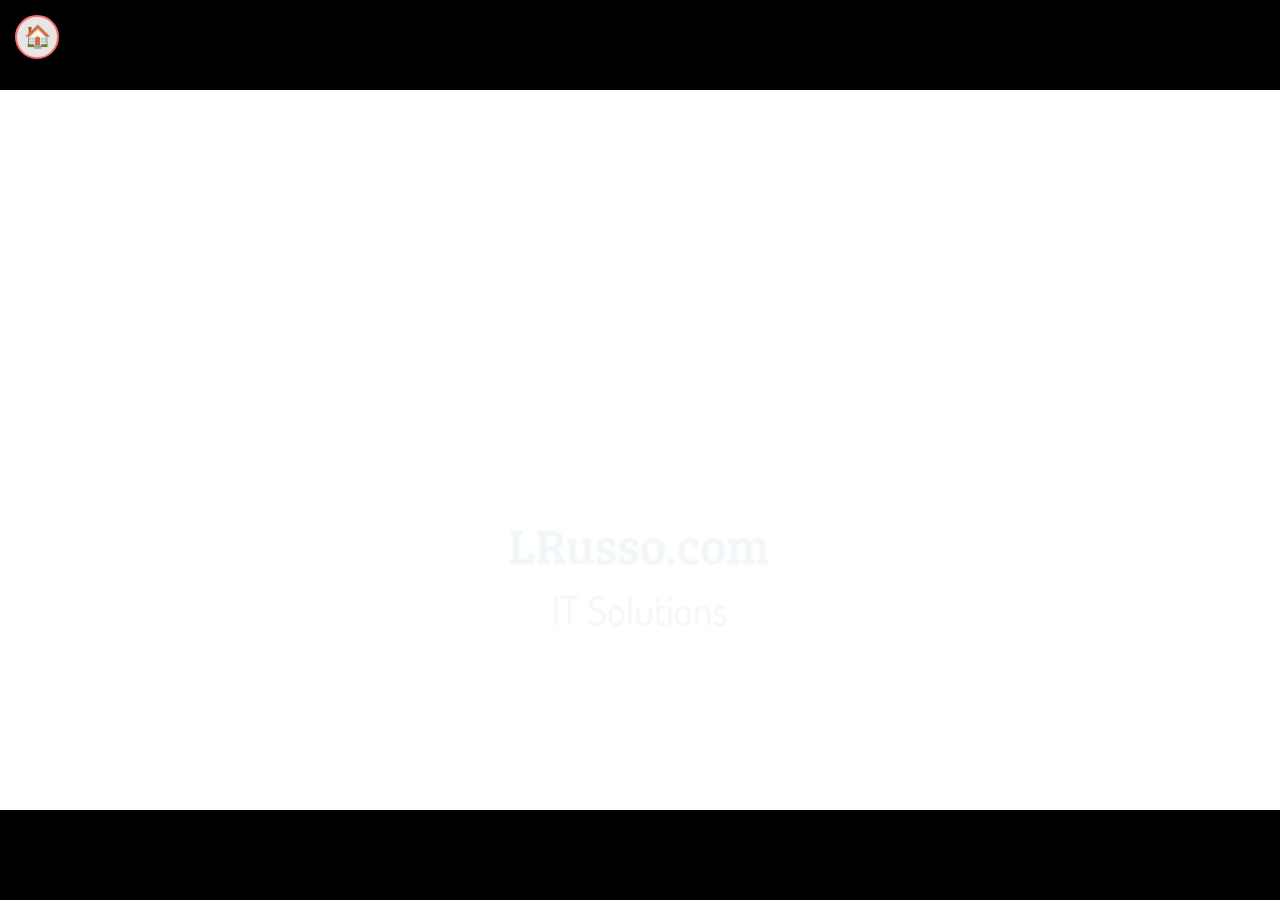
<file: games/angry-birds/index.html>
<!DOCTYPE html>
<html lang="en">
	<head>
		<meta charset="UTF-8">
		<title>Angry Birds</title>
		<style>
			html,body{background-color:black;height:100%;padding:0;margin:0;overflow:hidden;touch-action:none;-webkit-user-select:none;-moz-user-select:none;user-select:none;-webkit-tap-highlight-color:transparent}
			.home-btn{position:fixed;top:15px;left:15px;width:44px;height:44px;background:rgba(255,255,255,0.9);border:2px solid #ff6b6b;border-radius:50%;cursor:pointer;font-size:22px;z-index:1000;display:flex;align-items:center;justify-content:center;transition:all 0.3s}
			.home-btn:hover{background:#ff6b6b;color:white;transform:scale(1.1)}
			#content{position:fixed;height:100%;width:100%;margin:0;padding:0;z-index:99}
			.pleasewait{position:fixed;width:64px;height:64px;left:0;right:0;top:0;bottom:0;margin:auto auto;border:0;z-index:9}
			.lds-spinner{color:white;display:inline-block;position:relative;width:64px;height:64px}
			.lds-spinner div{transform-origin:32px 32px;animation:lds-spinner 1.2s linear infinite}
			.lds-spinner div:after{content:" ";display:block;position:absolute;top:3px;left:29px;width:5px;height:14px;border-radius:20%;background:white}
			.lds-spinner div:nth-child(1){transform:rotate(0deg);animation-delay:-1.1s}
			.lds-spinner div:nth-child(2){transform:rotate(30deg);animation-delay:-1s}
			.lds-spinner div:nth-child(3){transform:rotate(60deg);animation-delay:-0.9s}
			.lds-spinner div:nth-child(4){transform:rotate(90deg);animation-delay:-0.8s}
			.lds-spinner div:nth-child(5){transform:rotate(120deg);animation-delay:-0.7s}
			.lds-spinner div:nth-child(6){transform:rotate(150deg);animation-delay:-0.6s}
			.lds-spinner div:nth-child(7){transform:rotate(180deg);animation-delay:-0.5s}
			.lds-spinner div:nth-child(8){transform:rotate(210deg);animation-delay:-0.4s}
			.lds-spinner div:nth-child(9){transform:rotate(240deg);animation-delay:-0.3s}
			.lds-spinner div:nth-child(10){transform:rotate(270deg);animation-delay:-0.2s}
			.lds-spinner div:nth-child(11){transform:rotate(300deg);animation-delay:-0.1s}
			.lds-spinner div:nth-child(12){transform:rotate(330deg);animation-delay:0s}
			@keyframes lds-spinner{0%{opacity:1}100%{opacity:0}}
		</style>
	</head>
	<body>
		<div class="pleasewait" id="loading"><div class="lds-spinner"><div></div><div></div><div></div><div></div><div></div><div></div><div></div><div></div><div></div><div></div><div></div><div></div></div></div>
		<div id="content" oncontextmenu="return false;"></div>
		<button class="home-btn" onclick="location.href='../../index.html'" title="返回主页">🏠</button>
		<script src="AngryBirdsGame.js"></script>
	</body>
</html>
</file>
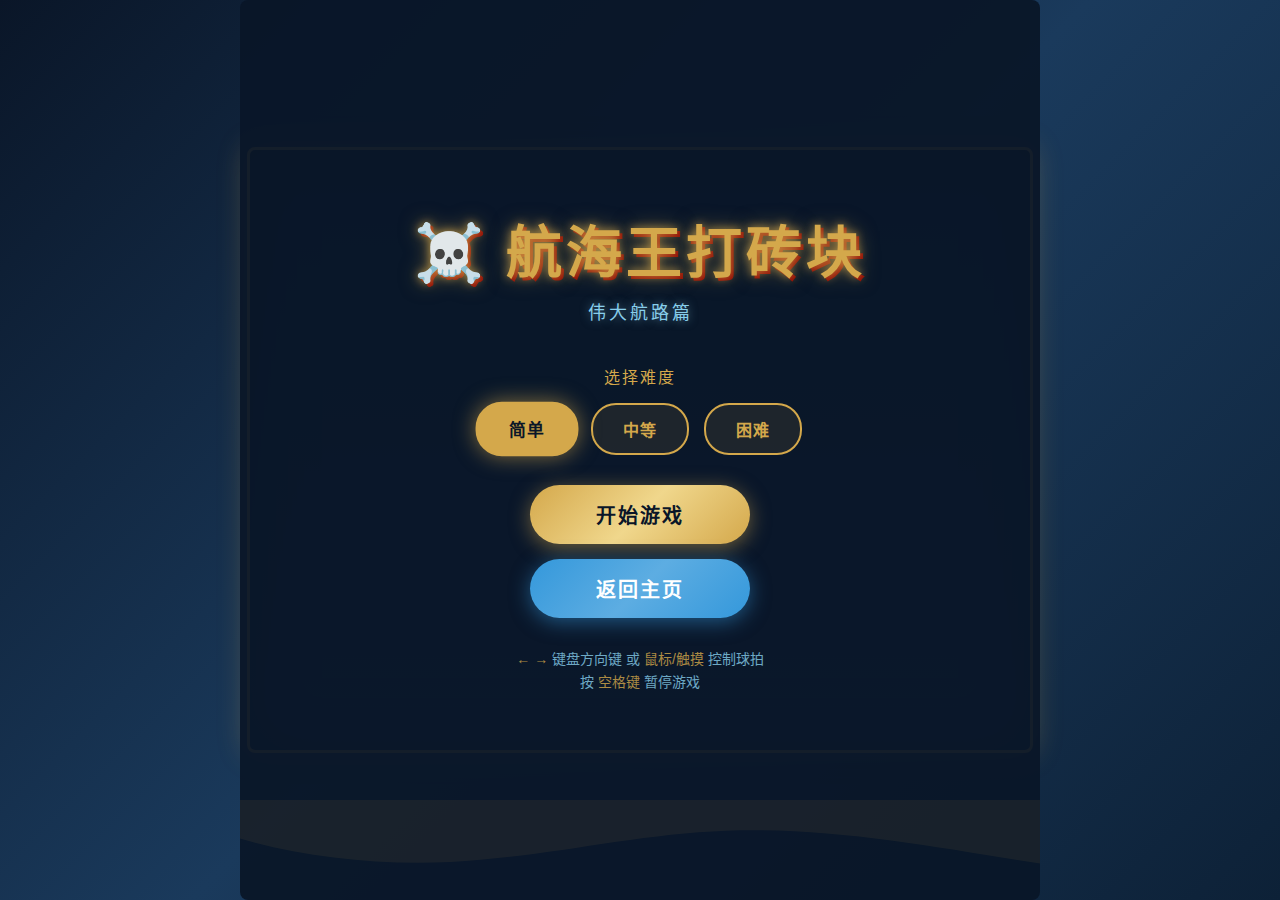
<file: games/breakout/breakout.html>
<!DOCTYPE html>
<html lang="zh-CN">
<head>
    <meta charset="UTF-8">
    <meta name="viewport" content="width=device-width, initial-scale=1.0, maximum-scale=1.0, user-scalable=no">
    <title>航海王打砖块</title>
    <style>
        @import url('https://fonts.googleapis.com/css2?family=Cinzel:wght@700&display=swap');
        
        * {
            margin: 0;
            padding: 0;
            box-sizing: border-box;
            touch-action: none;
        }
        
        body {
            font-family: 'Segoe UI', Tahoma, Geneva, Verdana, sans-serif;
            background: linear-gradient(135deg, #0a1628 0%, #1a3a5c 50%, #0d2137 100%);
            min-height: 100vh;
            display: flex;
            flex-direction: column;
            align-items: center;
            overflow: hidden;
            color: #fff;
        }
        
        #gameContainer {
            position: relative;
            width: 100%;
            max-width: 800px;
            height: 100vh;
            display: flex;
            flex-direction: column;
            align-items: center;
            justify-content: center;
            padding: 10px;
        }
        
        #gameCanvas {
            background: linear-gradient(180deg, #0d2137 0%, #1a3a5c 100%);
            border: 3px solid #d4a84b;
            border-radius: 8px;
            box-shadow: 0 0 30px rgba(212, 168, 75, 0.3), inset 0 0 60px rgba(0,0,0,0.5);
        }
        
        .ui-header {
            position: absolute;
            top: 20px;
            left: 50%;
            transform: translateX(-50%);
            display: flex;
            gap: 30px;
            z-index: 10;
            background: rgba(10, 22, 40, 0.9);
            padding: 10px 30px;
            border-radius: 25px;
            border: 2px solid #d4a84b;
            box-shadow: 0 4px 15px rgba(0,0,0,0.5);
        }
        
        .stat-box {
            display: flex;
            align-items: center;
            gap: 8px;
            font-size: 18px;
            font-weight: bold;
        }
        
        .stat-label {
            color: #d4a84b;
            text-transform: uppercase;
            letter-spacing: 1px;
            font-size: 12px;
        }
        
        .stat-value {
            color: #fff;
            text-shadow: 0 0 10px rgba(255,255,255,0.5);
        }
        
        .hearts {
            display: flex;
            gap: 5px;
        }
        
        .heart {
            color: #e74c3c;
            font-size: 20px;
            text-shadow: 0 0 10px rgba(231, 76, 60, 0.8);
        }
        
        .heart.lost {
            color: #444;
            text-shadow: none;
        }
        
        /* Menu Styles */
        .menu-overlay {
            position: absolute;
            top: 0;
            left: 0;
            width: 100%;
            height: 100%;
            background: rgba(10, 22, 40, 0.95);
            display: flex;
            flex-direction: column;
            align-items: center;
            justify-content: center;
            z-index: 100;
            border-radius: 8px;
        }
        
        .menu-overlay.hidden {
            display: none;
        }
        
        .game-title {
            font-family: 'Cinzel', serif;
            font-size: clamp(36px, 8vw, 56px);
            color: #d4a84b;
            text-shadow: 
                0 0 10px rgba(212, 168, 75, 0.8),
                0 0 20px rgba(212, 168, 75, 0.5),
                3px 3px 0px #8b0000;
            margin-bottom: 10px;
            letter-spacing: 4px;
            text-align: center;
        }
        
        .game-subtitle {
            color: #87ceeb;
            font-size: 18px;
            margin-bottom: 40px;
            text-transform: uppercase;
            letter-spacing: 3px;
            text-shadow: 0 0 10px rgba(135, 206, 235, 0.5);
        }
        
        .difficulty-section {
            margin-bottom: 30px;
            text-align: center;
        }
        
        .difficulty-label {
            color: #d4a84b;
            font-size: 16px;
            margin-bottom: 15px;
            text-transform: uppercase;
            letter-spacing: 2px;
        }
        
        .difficulty-buttons {
            display: flex;
            gap: 15px;
            flex-wrap: wrap;
            justify-content: center;
        }
        
        .diff-btn {
            padding: 12px 30px;
            font-size: 16px;
            font-weight: bold;
            border: 2px solid #d4a84b;
            background: rgba(212, 168, 75, 0.1);
            color: #d4a84b;
            cursor: pointer;
            border-radius: 25px;
            transition: all 0.3s ease;
            text-transform: uppercase;
            letter-spacing: 1px;
        }
        
        .diff-btn:hover, .diff-btn.active {
            background: #d4a84b;
            color: #0a1628;
            box-shadow: 0 0 20px rgba(212, 168, 75, 0.6);
            transform: scale(1.05);
        }
        
        .menu-buttons {
            display: flex;
            flex-direction: column;
            gap: 15px;
            align-items: center;
        }
        
        .menu-btn {
            padding: 15px 50px;
            font-size: 20px;
            font-weight: bold;
            border: none;
            cursor: pointer;
            border-radius: 30px;
            transition: all 0.3s ease;
            text-transform: uppercase;
            letter-spacing: 2px;
            min-width: 220px;
        }
        
        .start-btn {
            background: linear-gradient(135deg, #d4a84b 0%, #f0d78c 50%, #d4a84b 100%);
            color: #0a1628;
            box-shadow: 0 4px 20px rgba(212, 168, 75, 0.5);
        }
        
        .start-btn:hover {
            transform: translateY(-3px);
            box-shadow: 0 8px 30px rgba(212, 168, 75, 0.7);
        }
        
        .home-btn {
            background: linear-gradient(135deg, #3498db 0%, #5dade2 50%, #3498db 100%);
            color: #fff;
            box-shadow: 0 4px 20px rgba(52, 152, 219, 0.5);
        }
        
        .home-btn:hover {
            transform: translateY(-3px);
            box-shadow: 0 8px 30px rgba(52, 152, 219, 0.7);
        }
        
        .game-over-title {
            font-family: 'Cinzel', serif;
            font-size: clamp(32px, 6vw, 48px);
            color: #e74c3c;
            text-shadow: 0 0 20px rgba(231, 76, 60, 0.8);
            margin-bottom: 20px;
        }
        
        .victory-title {
            color: #2ecc71;
            text-shadow: 0 0 20px rgba(46, 204, 113, 0.8);
        }
        
        .final-score {
            font-size: 24px;
            color: #d4a84b;
            margin-bottom: 30px;
        }
        
        .pause-indicator {
            position: absolute;
            top: 50%;
            left: 50%;
            transform: translate(-50%, -50%);
            font-size: 48px;
            color: #d4a84b;
            text-shadow: 0 0 20px rgba(212, 168, 75, 0.8);
            display: none;
            z-index: 50;
            font-family: 'Cinzel', serif;
            letter-spacing: 4px;
        }
        
        .controls-hint {
            margin-top: 30px;
            color: #87ceeb;
            font-size: 14px;
            text-align: center;
            line-height: 1.6;
            opacity: 0.8;
        }
        
        .controls-hint span {
            color: #d4a84b;
        }
        
        /* Wave Animation */
        .wave-decoration {
            position: absolute;
            bottom: 0;
            left: 0;
            width: 100%;
            height: 100px;
            overflow: hidden;
            pointer-events: none;
            opacity: 0.3;
        }

        .wave {
            position: absolute;
            bottom: 0;
            left: 0;
            width: 200%;
            height: 100px;
            background: url("data:image/svg+xml,%3Csvg xmlns='http://www.w3.org/2000/svg' viewBox='0 0 1200 120' preserveAspectRatio='none'%3E%3Cpath d='M0,0V46.29c47.79,22.2,103.59,32.17,158,28,70.36-5.37,136.33-33.31,206.8-37.5C438.64,32.43,512.34,53.67,583,72.05c69.27,18,138.3,24.88,209.4,13.08,36.15-6,69.85-17.84,104.45-29.34C989.49,25,1113-14.29,1200,52.47V0Z' fill='%23d4a84b' opacity='.25'/%3E%3C/svg%3E") repeat-x;
            animation: wave 10s linear infinite;
        }

        @keyframes wave {
            0% { transform: translateX(0); }
            100% { transform: translateX(-50%); }
        }

        .pause-menu-overlay {
            position: absolute;
            top: 0;
            left: 0;
            width: 100%;
            height: 100%;
            background: rgba(10, 22, 40, 0.95);
            display: none;
            flex-direction: column;
            align-items: center;
            justify-content: center;
            z-index: 200;
            border-radius: 8px;
        }

        .pause-menu-overlay.show {
            display: flex;
        }

        .pause-menu-title {
            font-family: 'Cinzel', serif;
            font-size: clamp(32px, 6vw, 48px);
            color: #d4a84b;
            text-shadow: 0 0 20px rgba(212, 168, 75, 0.8);
            margin-bottom: 40px;
        }

        .pause-menu-buttons {
            display: flex;
            flex-direction: column;
            gap: 15px;
            align-items: center;
        }

        .pause-menu-btn {
            padding: 15px 50px;
            font-size: 18px;
            font-weight: bold;
            border: none;
            cursor: pointer;
            border-radius: 30px;
            transition: all 0.3s ease;
            text-transform: uppercase;
            letter-spacing: 2px;
            min-width: 220px;
        }

        .resume-btn {
            background: linear-gradient(135deg, #2ecc71 0%, #27ae60 50%, #2ecc71 100%);
            color: #fff;
            box-shadow: 0 4px 20px rgba(46, 204, 113, 0.5);
        }

        .resume-btn:hover {
            transform: translateY(-3px);
            box-shadow: 0 8px 30px rgba(46, 204, 113, 0.7);
        }

        .restart-btn {
            background: linear-gradient(135deg, #f39c12 0%, #f1c40f 50%, #f39c12 100%);
            color: #fff;
            box-shadow: 0 4px 20px rgba(243, 156, 18, 0.5);
        }

        .restart-btn:hover {
            transform: translateY(-3px);
            box-shadow: 0 8px 30px rgba(243, 156, 18, 0.7);
        }

        .back-menu-btn {
            background: linear-gradient(135deg, #3498db 0%, #5dade2 50%, #3498db 100%);
            color: #fff;
            box-shadow: 0 4px 20px rgba(52, 152, 219, 0.5);
        }

        .back-menu-btn:hover {
            transform: translateY(-3px);
            box-shadow: 0 8px 30px rgba(52, 152, 219, 0.7);
        }

        /* 游戏内暂停按钮 */
        .game-pause-btn {
            position: absolute;
            top: 15px;
            right: 15px;
            width: 50px;
            height: 50px;
            background: rgba(212, 168, 75, 0.9);
            border: 2px solid #d4a84b;
            border-radius: 50%;
            cursor: pointer;
            font-size: 24px;
            font-weight: bold;
            color: #0a1628;
            display: flex;
            align-items: center;
            justify-content: center;
            z-index: 60;
            transition: all 0.3s;
            pointer-events: auto;
        }

        .game-pause-btn:hover {
            background: #d4a84b;
            transform: scale(1.1);
        }

        .back-home-btn {
            position: absolute;
            top: 15px;
            right: 75px;
            width: 40px;
            height: 40px;
            background: rgba(231, 76, 60, 0.9);
            border: 2px solid #e74c3c;
            border-radius: 50%;
            cursor: pointer;
            font-size: 24px;
            font-weight: bold;
            color: #fff;
            display: flex;
            align-items: center;
            justify-content: center;
            z-index: 60;
            transition: all 0.3s;
            pointer-events: auto;
        }

        .back-home-btn:hover {
            background: #c0392b;
            transform: scale(1.1);
        }

        #gameControls {
            position: absolute;
            top: 0;
            left: 0;
            width: 100%;
            height: 100%;
            pointer-events: none;
            z-index: 55;
        }

        .controls-hidden {
            display: none !important;
        }

        .controls-visible {
            display: block !important;
        }

        #gameControls > * {
            pointer-events: auto;
        }
        
        /* Responsive */
        @media (max-width: 600px) {
            .ui-header {
                gap: 15px;
                padding: 8px 15px;
                font-size: 14px;
            }

            .stat-box {
                font-size: 14px;
            }

            .diff-btn {
                padding: 10px 20px;
                font-size: 14px;
            }

            .menu-btn {
                padding: 12px 35px;
                font-size: 18px;
                min-width: 180px;
            }

            .game-pause-btn,
            .back-home-btn {
                width: 40px;
                height: 40px;
                font-size: 18px;
            }

            .back-home-btn {
                right: 60px;
            }
        }
    </style>
</head>
<body>
    <div id="gameContainer">
        <canvas id="gameCanvas"></canvas>
        
        <div class="ui-header" id="gameUI" style="display: none;">
            <div class="stat-box">
                <span class="stat-label">分数</span>
                <span class="stat-value" id="scoreDisplay">0</span>
            </div>
            <div class="stat-box">
                <span class="stat-label">生命</span>
                <div class="hearts" id="livesDisplay">
                    <span class="heart">❤</span>
                    <span class="heart">❤</span>
                    <span class="heart">❤</span>
                </div>
            </div>
        </div>
        
        <div class="pause-indicator" id="pauseIndicator">暂停</div>

        <div id="gameControls" class="controls-hidden">
            <button class="back-home-btn" id="backHomeBtn" title="返回主页">×</button>
            <button class="game-pause-btn" id="gamePauseBtn" title="暂停游戏">⏸</button>
        </div>

        <div class="pause-menu-overlay" id="pauseMenu">
            <h2 class="pause-menu-title">游戏暂停</h2>
            <div class="pause-menu-buttons">
                <button class="pause-menu-btn resume-btn" id="resumeBtn">继续游戏</button>
                <button class="pause-menu-btn restart-btn" id="pauseRestartBtn">重新开始</button>
                <button class="pause-menu-btn back-menu-btn" id="pauseBackMenuBtn">返回菜单</button>
                <button class="pause-menu-btn home-btn" id="pauseHomeBtn">返回主页</button>
            </div>
        </div>

        <!-- Main Menu -->
        <div class="menu-overlay" id="mainMenu">
            <h1 class="game-title">☠️ 航海王打砖块</h1>
            <p class="game-subtitle">伟大航路篇</p>
            
            <div class="difficulty-section">
                <p class="difficulty-label">选择难度</p>
                <div class="difficulty-buttons">
                    <button class="diff-btn active" data-diff="easy">简单</button>
                    <button class="diff-btn" data-diff="medium">中等</button>
                    <button class="diff-btn" data-diff="hard">困难</button>
                </div>
            </div>
            
            <div class="menu-buttons">
                <button class="menu-btn start-btn" id="startBtn">开始游戏</button>
                <button class="menu-btn home-btn" id="homeBtn">返回主页</button>
            </div>
            
            <div class="controls-hint">
                <p><span>← →</span> 键盘方向键 或 <span>鼠标/触摸</span> 控制球拍</p>
                <p>按 <span>空格键</span> 暂停游戏</p>
            </div>
            
            <div class="wave-decoration">
                <div class="wave"></div>
            </div>
        </div>
        
        <!-- Game Over Menu -->
        <div class="menu-overlay hidden" id="gameOverMenu">
            <h2 class="game-over-title" id="gameOverTitle">游戏结束</h2>
            <p class="final-score">最终得分: <span id="finalScore">0</span></p>

            <div class="menu-buttons" id="gameOverButtons">
                <button class="menu-btn start-btn" id="restartBtn">重新开始</button>
                <button class="menu-btn home-btn" id="menuBtn">返回菜单</button>
                <button class="menu-btn home-btn" id="gameOverHomeBtn">返回主页</button>
            </div>
        </div>


    </div>

    <script>
        // Canvas setup
        const canvas = document.getElementById('gameCanvas');
        const ctx = canvas.getContext('2d');
        
        // Game state
        let gameState = 'menu'; // menu, playing, paused, gameover
        let difficulty = 'easy';
        let score = 0;
        let lives = 3;
        let animationId = null;
        
        // Difficulty settings
        const difficultySettings = {
            easy: { ballSpeed: 4, paddleWidth: 120 },
            medium: { ballSpeed: 6, paddleWidth: 100 },
            hard: { ballSpeed: 8, paddleWidth: 80 }
        };
        
        // Game objects
        let paddle = {
            x: 0,
            y: 0,
            width: 100,
            height: 15,
            speed: 8,
            dx: 0
        };
        
        let ball = {
            x: 0,
            y: 0,
            radius: 8,
            speed: 4,
            dx: 4,
            dy: -4,
            trail: []
        };
        
        let bricks = [];
        let particles = [];
        
        // Brick colors (One Piece themed)
        const brickColors = [
            { color: '#e74c3c', score: 10, border: '#c0392b' },
            { color: '#3498db', score: 20, border: '#2980b9' },
            { color: '#2ecc71', score: 30, border: '#27ae60' },
            { color: '#f39c12', score: 40, border: '#e67e22' },
            { color: '#9b59b6', score: 50, border: '#8e44ad' }
        ];
        
        // Input handling
        let rightPressed = false;
        let leftPressed = false;
        let mouseX = null;
        let touchX = null;
        
        // Resize canvas
        function resizeCanvas() {
            const container = document.getElementById('gameContainer');
            const maxWidth = Math.min(800, container.clientWidth - 20);
            const maxHeight = Math.min(600, window.innerHeight - 150);
            
            canvas.width = maxWidth;
            canvas.height = maxHeight;
            
            // Reposition paddle and ball if needed
            if (gameState === 'menu') {
                paddle.y = canvas.height - 40;
                paddle.x = canvas.width / 2 - paddle.width / 2;
            }
        }
        
        // Initialize bricks
        function initBricks() {
            bricks = [];
            const rows = 5;
            const cols = 8;
            const padding = 10;
            const offsetTop = 80;
            const offsetLeft = 35;
            
            const brickWidth = (canvas.width - (offsetLeft * 2) - (padding * (cols - 1))) / cols;
            const brickHeight = 25;
            
            for (let r = 0; r < rows; r++) {
                for (let c = 0; c < cols; c++) {
                    bricks.push({
                        x: offsetLeft + c * (brickWidth + padding),
                        y: offsetTop + r * (brickHeight + padding),
                        width: brickWidth,
                        height: brickHeight,
                        status: 1,
                        color: brickColors[r],
                        maxHits: r < 2 ? 1 : r < 4 ? 2 : 3,
                        hits: 0,
                        wobble: 0
                    });
                }
            }
        }
        
        // Initialize ball
        function initBall() {
            const settings = difficultySettings[difficulty];
            ball.radius = Math.min(canvas.width, canvas.height) * 0.015;
            ball.x = canvas.width / 2;
            ball.y = canvas.height - 100;
            ball.speed = settings.ballSpeed * (canvas.width / 800);
            ball.dx = ball.speed * (Math.random() > 0.5 ? 1 : -1);
            ball.dy = -ball.speed;
            ball.trail = [];
        }
        
        // Initialize paddle
        function initPaddle() {
            const settings = difficultySettings[difficulty];
            paddle.width = settings.paddleWidth * (canvas.width / 800);
            paddle.height = Math.max(12, canvas.height * 0.025);
            paddle.x = canvas.width / 2 - paddle.width / 2;
            paddle.y = canvas.height - paddle.height - 20;
            paddle.speed = canvas.width * 0.01;
        }
        
        // Particle system for brick destruction
        function createParticles(x, y, color) {
            for (let i = 0; i < 8; i++) {
                particles.push({
                    x: x,
                    y: y,
                    dx: (Math.random() - 0.5) * 8,
                    dy: (Math.random() - 0.5) * 8,
                    radius: Math.random() * 4 + 2,
                    color: color,
                    life: 1.0,
                    decay: Math.random() * 0.03 + 0.02
                });
            }
        }
        
        // Update particles
        function updateParticles() {
            for (let i = particles.length - 1; i >= 0; i--) {
                let p = particles[i];
                p.x += p.dx;
                p.y += p.dy;
                p.dy += 0.2; // gravity
                p.life -= p.decay;
                
                if (p.life <= 0) {
                    particles.splice(i, 1);
                }
            }
        }
        
        // Draw particles
        function drawParticles() {
            particles.forEach(p => {
                ctx.save();
                ctx.globalAlpha = p.life;
                ctx.fillStyle = p.color;
                ctx.beginPath();
                ctx.arc(p.x, p.y, p.radius, 0, Math.PI * 2);
                ctx.fill();
                ctx.restore();
            });
        }
        
        // Collision detection
        function collisionDetection() {
            let activeBricks = 0;
            
            for (let i = 0; i < bricks.length; i++) {
                let b = bricks[i];
                if (b.status === 1) {
                    activeBricks++;
                    
                    if (ball.x + ball.radius > b.x && 
                        ball.x - ball.radius < b.x + b.width &&
                        ball.y + ball.radius > b.y && 
                        ball.y - ball.radius < b.y + b.height) {
                        
                        ball.dy = -ball.dy;
                        b.hits++;
                        b.wobble = 10;
                        
                        // Create particles at brick center
                        createParticles(b.x + b.width/2, b.y + b.height/2, b.color.color);
                        
                        if (b.hits >= b.maxHits) {
                            b.status = 0;
                            score += b.color.score;
                            updateUI();
                        }
                    }
                }
            }
            
            // Check win condition
            if (activeBricks === 0) {
                gameWin();
            }
        }
        
        // Draw paddle with gradient and glow
        function drawPaddle() {
            ctx.save();
            
            // Glow effect
            ctx.shadowColor = '#d4a84b';
            ctx.shadowBlur = 20;
            
            // Gradient fill
            const gradient = ctx.createLinearGradient(paddle.x, paddle.y, paddle.x, paddle.y + paddle.height);
            gradient.addColorStop(0, '#d4a84b');
            gradient.addColorStop(0.5, '#f0d78c');
            gradient.addColorStop(1, '#d4a84b');
            
            ctx.fillStyle = gradient;
            ctx.beginPath();
            ctx.roundRect(paddle.x, paddle.y, paddle.width, paddle.height, 8);
            ctx.fill();
            
            // Inner highlight
            ctx.shadowBlur = 0;
            ctx.fillStyle = 'rgba(255,255,255,0.3)';
            ctx.beginPath();
            ctx.roundRect(paddle.x + 2, paddle.y + 2, paddle.width - 4, paddle.height/2 - 2, 6);
            ctx.fill();
            
            ctx.restore();
        }
        
        // Draw ball with trail effect
        function drawBall() {
            // Draw trail
            ball.trail.forEach((pos, index) => {
                const alpha = (index / ball.trail.length) * 0.5;
                const radius = ball.radius * (index / ball.trail.length);
                
                ctx.save();
                ctx.globalAlpha = alpha;
                ctx.fillStyle = '#d4a84b';
                ctx.beginPath();
                ctx.arc(pos.x, pos.y, radius, 0, Math.PI * 2);
                ctx.fill();
                ctx.restore();
            });
            
            // Draw ball
            ctx.save();
            ctx.shadowColor = '#d4a84b';
            ctx.shadowBlur = 15;
            
            const gradient = ctx.createRadialGradient(
                ball.x - ball.radius/3, ball.y - ball.radius/3, 0,
                ball.x, ball.y, ball.radius
            );
            gradient.addColorStop(0, '#fff');
            gradient.addColorStop(0.3, '#f0d78c');
            gradient.addColorStop(1, '#d4a84b');
            
            ctx.fillStyle = gradient;
            ctx.beginPath();
            ctx.arc(ball.x, ball.y, ball.radius, 0, Math.PI * 2);
            ctx.fill();
            ctx.restore();
        }
        
        // Draw bricks with effects
        function drawBricks() {
            bricks.forEach(b => {
                if (b.status === 1) {
                    ctx.save();
                    
                    // Wobble effect when hit
                    if (b.wobble > 0) {
                        ctx.translate(b.x + b.width/2, b.y + b.height/2);
                        ctx.rotate(Math.sin(b.wobble) * 0.1);
                        ctx.translate(-(b.x + b.width/2), -(b.y + b.height/2));
                        b.wobble *= 0.9;
                        if (b.wobble < 0.5) b.wobble = 0;
                    }
                    
                    // Brick color based on remaining hits
                    const hitRatio = b.hits / b.maxHits;
                    let color = b.color.color;
                    if (hitRatio > 0) {
                        // Darken brick as it takes damage
                        const darken = hitRatio * 0.4;
                        ctx.filter = `brightness(${1 - darken})`;
                    }
                    
                    // Gradient fill
                    const gradient = ctx.createLinearGradient(b.x, b.y, b.x, b.y + b.height);
                    gradient.addColorStop(0, color);
                    gradient.addColorStop(1, b.color.border);
                    
                    ctx.fillStyle = gradient;
                    ctx.beginPath();
                    ctx.roundRect(b.x, b.y, b.width, b.height, 4);
                    ctx.fill();
                    
                    // Border
                    ctx.strokeStyle = 'rgba(255,255,255,0.3)';
                    ctx.lineWidth = 2;
                    ctx.stroke();
                    
                    // Highlight
                    ctx.fillStyle = 'rgba(255,255,255,0.2)';
                    ctx.beginPath();
                    ctx.roundRect(b.x, b.y, b.width, b.height/2, 4);
                    ctx.fill();
                    
                    // Hit indicators
                    if (b.maxHits > 1) {
                        ctx.fillStyle = 'rgba(255,255,255,0.8)';
                        for (let i = 0; i < b.maxHits - b.hits; i++) {
                            ctx.beginPath();
                            ctx.arc(b.x + 8 + i * 8, b.y + b.height - 6, 2, 0, Math.PI * 2);
                            ctx.fill();
                        }
                    }
                    
                    ctx.restore();
                }
            });
        }
        
        // Update game state
        function update() {
            if (gameState !== 'playing') return;
            
            // Move paddle
            if (rightPressed && paddle.x < canvas.width - paddle.width) {
                paddle.x += paddle.speed;
            } else if (leftPressed && paddle.x > 0) {
                paddle.x -= paddle.speed;
            }
            
            // Mouse/Touch control
            if (mouseX !== null) {
                paddle.x = mouseX - paddle.width / 2;
                mouseX = null;
            }
            if (touchX !== null) {
                paddle.x = touchX - paddle.width / 2;
            }
            
            // Clamp paddle position
            paddle.x = Math.max(0, Math.min(canvas.width - paddle.width, paddle.x));
            
            // Move ball
            ball.x += ball.dx;
            ball.y += ball.dy;
            
            // Update trail
            ball.trail.push({ x: ball.x, y: ball.y });
            if (ball.trail.length > 10) {
                ball.trail.shift();
            }
            
            // Wall collision
            if (ball.x + ball.radius > canvas.width || ball.x - ball.radius < 0) {
                ball.dx = -ball.dx;
            }
            if (ball.y - ball.radius < 0) {
                ball.dy = -ball.dy;
            }
            
            // Paddle collision
            if (ball.y + ball.radius > paddle.y &&
                ball.y - ball.radius < paddle.y + paddle.height &&
                ball.x > paddle.x &&
                ball.x < paddle.x + paddle.width) {
                
                // Calculate hit position relative to paddle center
                let hitPos = (ball.x - paddle.x) / paddle.width;
                let angle = (hitPos - 0.5) * Math.PI / 3; // Max 60 degrees
                
                ball.dy = -Math.abs(ball.speed * Math.cos(angle));
                ball.dx = ball.speed * Math.sin(angle);
                ball.y = paddle.y - ball.radius - 1;
            }
            
            // Ball falls below paddle
            if (ball.y - ball.radius > canvas.height) {
                lives--;
                updateUI();
                
                if (lives <= 0) {
                    gameOver();
                } else {
                    resetBall();
                }
            }
            
            // Brick collision
            collisionDetection();
            
            // Update particles
            updateParticles();
        }
        
        // Reset ball position
        function resetBall() {
            ball.x = canvas.width / 2;
            ball.y = canvas.height - 100;
            ball.dx = ball.speed * (Math.random() > 0.5 ? 1 : -1);
            ball.dy = -ball.speed;
            ball.trail = [];
        }
        
        // Draw everything
        function draw() {
            // Clear canvas with fade effect
            ctx.fillStyle = 'rgba(13, 33, 55, 0.3)';
            ctx.fillRect(0, 0, canvas.width, canvas.height);
            
            // Draw background pattern
            ctx.save();
            ctx.strokeStyle = 'rgba(212, 168, 75, 0.05)';
            ctx.lineWidth = 1;
            for (let i = 0; i < canvas.width; i += 40) {
                ctx.beginPath();
                ctx.moveTo(i, 0);
                ctx.lineTo(i, canvas.height);
                ctx.stroke();
            }
            ctx.restore();
            
            drawBricks();
            drawPaddle();
            drawBall();
            drawParticles();
        }
        
        // Game loop
        function gameLoop() {
            update();
            draw();
            animationId = requestAnimationFrame(gameLoop);
        }
        
        // Start game
        function startGame() {
            gameState = 'playing';
            score = 0;
            lives = 3;
            
            document.getElementById('mainMenu').classList.add('hidden');
            document.getElementById('gameOverMenu').classList.add('hidden');
            document.getElementById('gameUI').style.display = 'flex';
            document.getElementById('pauseIndicator').style.display = 'none';
            
            resizeCanvas();
            initPaddle();
            initBall();
            initBricks();
            updateUI();
            
            if (animationId) {
                cancelAnimationFrame(animationId);
            }
            gameLoop();
        }
        
        // Game over
        function gameOver() {
            gameState = 'gameover';
            document.getElementById('gameOverTitle').textContent = '游戏结束';
            document.getElementById('gameOverTitle').classList.remove('victory-title');
            document.getElementById('finalScore').textContent = score;
            document.getElementById('gameOverMenu').classList.remove('hidden');
        }
        
        // Game win
        function gameWin() {
            gameState = 'gameover';
            document.getElementById('gameOverTitle').textContent = '🏴‍☠️ 成为海贼王！';
            document.getElementById('gameOverTitle').classList.add('victory-title');
            document.getElementById('finalScore').textContent = score;
            document.getElementById('gameOverMenu').classList.remove('hidden');
        }
        
        // Update UI
        function updateUI() {
            document.getElementById('scoreDisplay').textContent = score;
            
            const heartsContainer = document.getElementById('livesDisplay');
            heartsContainer.innerHTML = '';
            for (let i = 0; i < 3; i++) {
                const heart = document.createElement('span');
                heart.className = 'heart' + (i >= lives ? ' lost' : '');
                heart.textContent = '❤';
                heartsContainer.appendChild(heart);
            }
        }
        
        // Pause game
        function togglePause() {
            if (gameState === 'playing') {
                gameState = 'paused';
                document.getElementById('pauseIndicator').style.display = 'block';
            } else if (gameState === 'paused') {
                gameState = 'playing';
                document.getElementById('pauseIndicator').style.display = 'none';
            }
        }
        
        // Event listeners
        document.addEventListener('keydown', (e) => {
            if (e.key === 'Right' || e.key === 'ArrowRight') {
                rightPressed = true;
            } else if (e.key === 'Left' || e.key === 'ArrowLeft') {
                leftPressed = true;
            } else if (e.key === ' ' || e.key === 'Spacebar') {
                if (gameState === 'playing' || gameState === 'paused') {
                    togglePause();
                }
            }
        });
        
        document.addEventListener('keyup', (e) => {
            if (e.key === 'Right' || e.key === 'ArrowRight') {
                rightPressed = false;
            } else if (e.key === 'Left' || e.key === 'ArrowLeft') {
                leftPressed = false;
            }
        });
        
        // Mouse control
        canvas.addEventListener('mousemove', (e) => {
            const rect = canvas.getBoundingClientRect();
            mouseX = e.clientX - rect.left;
        });
        
        // Touch control
        canvas.addEventListener('touchstart', (e) => {
            e.preventDefault();
            const rect = canvas.getBoundingClientRect();
            touchX = e.touches[0].clientX - rect.left;
        }, { passive: false });
        
        canvas.addEventListener('touchmove', (e) => {
            e.preventDefault();
            const rect = canvas.getBoundingClientRect();
            touchX = e.touches[0].clientX - rect.left;
        }, { passive: false });
        
        canvas.addEventListener('touchend', () => {
            touchX = null;
        });
        
        // Button event listeners
        document.getElementById('startBtn').addEventListener('click', startGame);
        document.getElementById('restartBtn').addEventListener('click', startGame);
        document.getElementById('menuBtn').addEventListener('click', () => {
            document.getElementById('gameOverMenu').classList.add('hidden');
            document.getElementById('mainMenu').classList.remove('hidden');
            document.getElementById('gameUI').style.display = 'none';
            gameState = 'menu';
        });
        
        document.getElementById('homeBtn').addEventListener('click', () => {
            window.location.href = '../index.html';
        });
        
        // Difficulty buttons
        document.querySelectorAll('.diff-btn').forEach(btn => {
            btn.addEventListener('click', () => {
                document.querySelectorAll('.diff-btn').forEach(b => b.classList.remove('active'));
                btn.classList.add('active');
                difficulty = btn.dataset.diff;
            });
        });
        
        // Window resize
        window.addEventListener('resize', () => {
            if (gameState === 'playing' || gameState === 'paused') {
                resizeCanvas();
                initPaddle();
            }
        });
        
        // Pause menu functions
        function showPauseMenu() {
            if (gameState === 'playing') {
                gameState = 'paused';
                document.getElementById('pauseMenu').classList.add('show');
                document.getElementById('pauseIndicator').style.display = 'none';
            }
        }

        function hidePauseMenu() {
            document.getElementById('pauseMenu').classList.remove('show');
        }

        function resumeGame() {
            hidePauseMenu();
            gameState = 'playing';
        }

        function backToMenu() {
            hidePauseMenu();
            document.getElementById('gameControls').classList.remove('controls-visible');
            document.getElementById('gameControls').classList.add('controls-hidden');
            document.getElementById('gameUI').style.display = 'none';
            document.getElementById('mainMenu').classList.remove('hidden');
            gameState = 'menu';
            if (animationId) {
                cancelAnimationFrame(animationId);
            }
        }

        function goBackHome() {
            if (gameActive && !gameOver) {
                const confirmMsg = '确定要退出游戏吗？当前进度将丢失。';
                if (confirm(confirmMsg)) {
                    window.location.href = '../index.html';
                }
            } else {
                window.location.href = '../index.html';
            }
        }

        // Override game over functions
        const originalGameOver = gameOver;
        const originalGameWin = gameWin;

        gameOver = function() {
            gameState = 'gameover';
            document.getElementById('gameOverTitle').textContent = '游戏结束';
            document.getElementById('gameOverTitle').classList.remove('victory-title');
            document.getElementById('finalScore').textContent = score;
            document.getElementById('gameOverMenu').classList.remove('hidden');
            document.getElementById('gameControls').classList.remove('controls-visible');
            document.getElementById('gameControls').classList.add('controls-hidden');
        };

        gameWin = function() {
            gameState = 'gameover';
            document.getElementById('gameOverTitle').textContent = '🏴‍☠️ 成为海贼王！';
            document.getElementById('gameOverTitle').classList.add('victory-title');
            document.getElementById('finalScore').textContent = score;
            document.getElementById('gameOverMenu').classList.remove('hidden');
            document.getElementById('gameControls').style.display = 'none';
        };

        // Override startGame to show game controls
        const originalStartGame = startGame;
        startGame = function() {
            gameState = 'playing';
            score = 0;
            lives = 3;

            document.getElementById('mainMenu').classList.add('hidden');
            document.getElementById('gameOverMenu').classList.add('hidden');
            document.getElementById('gameUI').style.display = 'flex';
            document.getElementById('pauseIndicator').style.display = 'none';
            document.getElementById('gameControls').classList.remove('controls-hidden');
            document.getElementById('gameControls').classList.add('controls-visible');

            resizeCanvas();
            initPaddle();
            initBall();
            initBricks();
            updateUI();

            if (animationId) {
                cancelAnimationFrame(animationId);
            }
            gameLoop();
        };

        // Additional event listeners
        document.getElementById('gamePauseBtn').addEventListener('click', showPauseMenu);
        document.getElementById('backHomeBtn').addEventListener('click', goBackHome);
        document.getElementById('resumeBtn').addEventListener('click', resumeGame);
        document.getElementById('pauseRestartBtn').addEventListener('click', function() {
            hidePauseMenu();
            backToMenu();
            setTimeout(startGame, 100);
        });
        document.getElementById('pauseBackMenuBtn').addEventListener('click', backToMenu);
        document.getElementById('pauseHomeBtn').addEventListener('click', goBackHome);
        document.getElementById('gameOverHomeBtn').addEventListener('click', goBackHome);

        // Initialize
        resizeCanvas();
        initPaddle();
    </script>
</body>
</html>
</file>
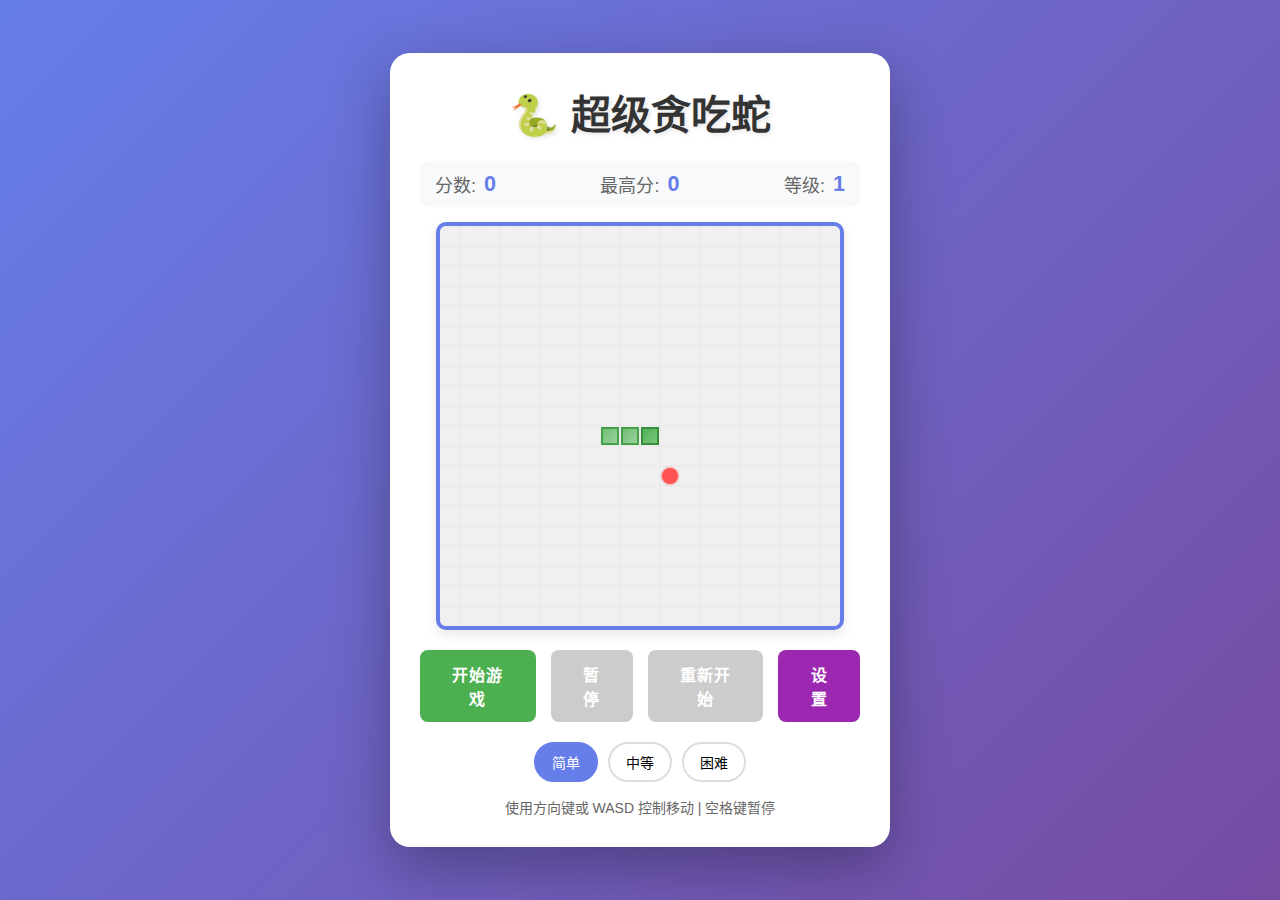
<file: games/snake/upgraded_snake.html>
<!DOCTYPE html>
<html lang="zh-CN">
<head>
    <meta charset="UTF-8">
    <meta name="viewport" content="width=device-width, initial-scale=1.0">
    <title>超级贪吃蛇</title>
    <style>
        * {
            margin: 0;
            padding: 0;
            box-sizing: border-box;
        }

        body {
            font-family: 'Arial', sans-serif;
            background: linear-gradient(135deg, #667eea 0%, #764ba2 100%);
            min-height: 100vh;
            display: flex;
            flex-direction: column;
            align-items: center;
            justify-content: center;
            padding: 20px;
            overflow: hidden;
        }

        .game-container {
            background: white;
            border-radius: 20px;
            padding: 30px;
            box-shadow: 0 20px 60px rgba(0,0,0,0.3);
            max-width: 500px;
            width: 100%;
        }

        .header {
            text-align: center;
            margin-bottom: 20px;
        }

        h1 {
            color: #333;
            font-size: 2.5em;
            margin-bottom: 10px;
            text-shadow: 2px 2px 4px rgba(0,0,0,0.1);
        }

        .game-stats {
            display: flex;
            justify-content: space-between;
            margin-bottom: 15px;
            font-size: 18px;
            color: #666;
            background: #f8f9fa;
            padding: 10px 15px;
            border-radius: 10px;
        }

        .stat {
            display: flex;
            align-items: center;
            gap: 8px;
        }

        .stat-value {
            font-weight: bold;
            color: #667eea;
            font-size: 1.2em;
        }

        .game-canvas-container {
            position: relative;
            display: flex;
            justify-content: center;
            margin-bottom: 20px;
        }

        canvas {
            border: 4px solid #667eea;
            border-radius: 10px;
            background: #f0f0f0;
            display: block;
            box-shadow: 0 4px 12px rgba(0,0,0,0.1);
        }

        .controls {
            display: flex;
            justify-content: center;
            gap: 15px;
            margin-bottom: 20px;
        }

        .btn {
            padding: 12px 24px;
            border: none;
            border-radius: 8px;
            cursor: pointer;
            font-size: 16px;
            font-weight: bold;
            transition: all 0.3s;
            text-transform: uppercase;
            letter-spacing: 1px;
        }

        .start-btn {
            background: #4CAF50;
            color: white;
        }

        .start-btn:hover {
            background: #45a049;
            transform: translateY(-2px);
        }

        .pause-btn {
            background: #FF9800;
            color: white;
        }

        .pause-btn:hover {
            background: #F57C00;
            transform: translateY(-2px);
        }

        .restart-btn {
            background: #2196F3;
            color: white;
        }

        .restart-btn:hover {
            background: #1976D2;
            transform: translateY(-2px);
        }

        .settings-btn {
            background: #9C27B0;
            color: white;
        }

        .settings-btn:hover {
            background: #7B1FA2;
            transform: translateY(-2px);
        }

        .btn:disabled {
            background: #cccccc;
            cursor: not-allowed;
            transform: none;
        }

        .mobile-controls {
            display: none;
            margin-top: 20px;
            gap: 10px;
            justify-content: center;
        }

        .control-pad {
            display: grid;
            grid-template-columns: repeat(3, 60px);
            grid-template-rows: repeat(3, 60px);
            gap: 5px;
        }

        .control-btn {
            background: #667eea;
            color: white;
            border: none;
            border-radius: 50%;
            cursor: pointer;
            font-size: 24px;
            display: flex;
            align-items: center;
            justify-content: center;
            transition: all 0.2s;
        }

        .control-btn:hover {
            background: #5568d3;
            transform: scale(1.1);
        }

        .control-btn:active {
            transform: scale(0.95);
        }

        .control-btn.center {
            grid-column: 2;
            grid-row: 2;
            background: #FF5252;
        }

        .settings-panel {
            background: #f8f9fa;
            border-radius: 10px;
            padding: 20px;
            margin-top: 20px;
            display: none;
        }

        .settings-title {
            font-size: 1.2em;
            margin-bottom: 15px;
            color: #333;
            text-align: center;
        }

        .setting-item {
            margin-bottom: 15px;
        }

        .setting-label {
            display: block;
            margin-bottom: 5px;
            color: #666;
            font-size: 14px;
        }

        .setting-input {
            width: 100%;
            padding: 8px;
            border: 1px solid #ddd;
            border-radius: 5px;
        }

        .game-over {
            position: fixed;
            top: 50%;
            left: 50%;
            transform: translate(-50%, -50%);
            background: white;
            padding: 40px;
            border-radius: 20px;
            box-shadow: 0 20px 60px rgba(0,0,0,0.5);
            text-align: center;
            display: none;
            z-index: 1000;
            animation: bounceIn 0.5s;
        }

        @keyframes bounceIn {
            0% { transform: translate(-50%, -50%) scale(0.3); opacity: 0; }
            50% { transform: translate(-50%, -50%) scale(1.05); }
            70% { transform: translate(-50%, -50%) scale(0.9); }
            100% { transform: translate(-50%, -50%) scale(1); opacity: 1; }
        }

        .game-over h2 {
            color: #ff6b6b;
            margin-bottom: 20px;
            font-size: 2em;
        }

        .final-stats {
            margin: 20px 0;
    text-align: left;
    background: #f8f9fa;
    padding: 15px;
    border-radius: 10px;
    font-size: 14px;
}

.final-stats div {
    margin: 8px 0;
    display: flex;
    justify-content: space-between;
}

.final-stats .label {
    color: #666;
}

.final-stats .value {
    font-weight: bold;
    color: #667eea;
}

        .game-over button {
            background: #667eea;
            color: white;
            border: none;
            padding: 12px 30px;
            border-radius: 8px;
            cursor: pointer;
            font-size: 16px;
            margin-top: 15px;
            transition: background 0.3s;
        }

        .game-over button:hover {
            background: #5568d3;
        }

        .game-over-overlay {
            position: fixed;
            top: 0;
            left: 0;
            width: 100%;
            height: 100%;
            background: rgba(0,0,0,0.5);
            display: none;
            z-index: 999;
        }

        .instructions {
            text-align: center;
            color: #666;
            font-size: 14px;
            margin-top: 15px;
        }

        .difficulty-selector {
            display: flex;
            justify-content: center;
            gap: 10px;
            margin-top: 15px;
        }

        .difficulty-btn {
            padding: 8px 16px;
            border: 2px solid #ddd;
            background: white;
            border-radius: 20px;
            cursor: pointer;
            font-size: 14px;
            transition: all 0.3s;
        }

        .difficulty-btn.active {
            border-color: #667eea;
            background: #667eea;
            color: white;
        }

        .difficulty-btn:hover {
            border-color: #5568d3;
        }

        .power-up-indicator {
            position: absolute;
            top: 10px;
            right: 10px;
            background: rgba(255, 255, 255, 0.9);
            padding: 5px 10px;
            border-radius: 5px;
            font-size: 12px;
            color: #667eea;
            display: none;
        }

        @media (max-width: 600px) {
            canvas {
                width: 300px;
                height: 300px;
            }

            .mobile-controls {
                display: block;
            }

            .controls {
                display: none;
            }
        }

        .particle {
            position: absolute;
            pointer-events: none;
            opacity: 0;
            animation: particle-float 1s ease-out;
        }

        @keyframes particle-float {
            0% {
                opacity: 1;
                transform: translate(0, 0) scale(1);
            }
            100% {
                opacity: 0;
                transform: translate(var(--dx), var(--dy)) scale(0);
            }
        }
    </style>
</head>
<body>
    <div class="game-container">
        <div class="header">
            <h1>🐍 超级贪吃蛇</h1>
        </div>

        <div class="game-stats">
            <div class="stat">
                <span>分数:</span>
                <span class="stat-value" id="score">0</span>
            </div>
            <div class="stat">
                <span>最高分:</span>
                <span class="stat-value" id="highScore">0</span>
            </div>
            <div class="stat">
                <span>等级:</span>
                <span class="stat-value" id="level">1</span>
            </div>
        </div>

        <div class="game-canvas-container">
            <canvas id="gameCanvas" width="400" height="400"></canvas>
            <div class="power-up-indicator" id="powerUpIndicator"></div>
        </div>

        <div class="controls">
            <button class="btn start-btn" id="startBtn" onclick="startGame()">开始</button>
            <button class="btn pause-btn" id="pauseBtn" onclick="togglePause()" disabled>暂停</button>
            <button class="btn restart-btn" id="restartBtn" onclick="restartGame()" disabled>重新开始</button>
            <button class="btn settings-btn" id="settingsBtn" onclick="toggleSettings()">设置</button>
        </div>

        <div class="difficulty-selector">
            <button class="difficulty-btn active" onclick="setDifficulty('easy')">简单</button>
            <button class="difficulty-btn" onclick="setDifficulty('medium')">中等</button>
            <button class="difficulty-btn" onclick="setDifficulty('hard')">困难</button>
        </div>

        <div class="mobile-controls">
            <div class="control-pad">
                <div></div>
                <button class="control-btn" onclick="changeDirection('up')">↑</button>
                <div></div>
                <button class="control-btn" onclick="changeDirection('left')">←</button>
                <button class="control-btn center" onclick="togglePause()">||</button>
                <button class="control-btn" onclick="changeDirection('right')">→</button>
                <div></div>
                <button class="control-btn" onclick="changeDirection('down')">↓</button>
                <div></div>
            </div>
        </div>

        <div class="settings-panel" id="settingsPanel">
            <h3 class="settings-title">游戏设置</h3>
            <div class="setting-item">
                <label class="setting-label">音效</label>
                <select class="setting-input" id="soundEnabled">
                    <option value="true">开启</option>
                    <option value="false">关闭</option>
                </select>
            </div>
            <div class="setting-item">
                <label class="setting-label">震动反馈</label>
                <select class="setting-input" id="vibrationEnabled">
                    <option value="true">开启</option>
                    <option value="false">关闭</option>
                </select>
            </div>
        </div>

        <div class="instructions">
            <p>使用方向键或 WASD 控制移动 | 空格键暂停</p>
        </div>
    </div>

    <div class="game-over-overlay" id="gameOverOverlay"></div>
    <div class="game-over" id="gameOver">
        <h2>游戏结束！</h2>
        <div class="final-stats">
            <div><span class="label">最终分数:</span><span class="value" id="finalScore">0</span></div>
            <div><span class="label">最高分:</span><span class="value" id="finalHighScore">0</span></div>
            <div><span class="label">达到等级:</span><span class="value" id="finalLevel">1</span></div>
            <div><span class="label">游戏时长:</span><span class="value" id="gameTime">0秒</span></div>
        </div>
        <button onclick="restartGame()">再玩一次</button>
    </div>

    <script>
        // 游戏配置
        const config = {
            easy: { speed: 150, foodValue: 10, growthRate: 1 },
            medium: { speed: 100, foodValue: 15, growthRate: 1.5 },
            hard: { speed: 70, foodValue: 20, growthRate: 2 }
        };

        // 游戏状态
        const canvas = document.getElementById('gameCanvas');
        const ctx = canvas.getContext('2d');
        const gridSize = 20;
        const tileCount = canvas.width / gridSize;

        let snake = [];
        let food = {};
        let dx = 0;
        let dy = 0;
        let score = 0;
        let highScore = localStorage.getItem('snakeHighScore') || 0;
        let gameLoop;
        let gameSpeed = config.easy.speed;
        let isGameOver = false;
        let isGameRunning = false;
        let isPaused = false;
        let currentDifficulty = 'easy';
        let level = 1;
        let gameStartTime;
        let powerUps = [];
        let particles = [];

        // 初始化
        document.getElementById('highScore').textContent = highScore;

        // 难度设置
        function setDifficulty(difficulty) {
            currentDifficulty = difficulty;
            const difficultyBtns = document.querySelectorAll('.difficulty-btn');
            difficultyBtns.forEach(btn => {
                btn.classList.remove('active');
                if (btn.textContent.toLowerCase() === difficulty) {
                    btn.classList.add('active');
                }
            });
            
            gameSpeed = config[difficulty].speed;
            if (isGameRunning && !isPaused) {
                clearInterval(gameLoop);
                gameLoop = setInterval(updateGame, gameSpeed);
            }
        }

        // 初始化游戏
        function initGame() {
            snake = [{x: 10, y: 10}, {x: 9, y: 10}, {x: 8, y: 10}];
            dx = 1;
            dy = 0;
            score = 0;
            level = 1;
            isGameOver = false;
            isGameRunning = false;
            isPaused = false;
            powerUps = [];
            particles = [];
            
            document.getElementById('score').textContent = score;
            document.getElementById('level').textContent = level;
            document.getElementById('startBtn').disabled = false;
            document.getElementById('pauseBtn').disabled = true;
            document.getElementById('restartBtn').disabled = true;
            document.getElementById('startBtn').textContent = '开始游戏';
            document.getElementById('gameOver').style.display = 'none';
            document.getElementById('gameOverOverlay').style.display = 'none';
            
            spawnFood();
            drawGame();
        }

        // 生成食物
        function spawnFood() {
            food = {
                x: Math.floor(Math.random() * tileCount),
                y: Math.floor(Math.random() * tileCount),
                type: Math.random() < 0.1 ? 'special' : 'normal'
            };

            // 确保食物不会生成在蛇身上
            for (let part of snake) {
                if (part.x === food.x && part.y === food.y) {
                    spawnFood();
                    return;
                }
            }

            // 偶尔生成特殊食物
            if (food.type === 'special') {
                showPowerUpIndicator('⭐ 特殊食物 +20分!');
            }
        }

        // 绘制游戏
        function drawGame() {
            // 清空画布
            ctx.fillStyle = '#f0f0f0';
            ctx.fillRect(0, 0, canvas.width, canvas.height);

            // 绘制网格
            ctx.strokeStyle = '#e0e0e0';
            ctx.lineWidth = 0.5;
            for (let i = 0; i <= tileCount; i++) {
                ctx.beginPath();
                ctx.moveTo(i * gridSize, 0);
                ctx.lineTo(i * gridSize, canvas.height);
                ctx.stroke();
                
                ctx.beginPath();
                ctx.moveTo(0, i * gridSize);
                ctx.lineTo(canvas.width, i * gridSize);
                ctx.stroke();
            }

            // 绘制蛇
            snake.forEach((part, index) => {
                const gradient = ctx.createLinearGradient(
                    part.x * gridSize, part.y * gridSize,
                    (part.x + 1) * gridSize, (part.y + 1) * gridSize
                );
                
                if (index === 0) {
                    gradient.addColorStop(0, '#4CAF50');
                    gradient.addColorStop(1, '#81C784');
                } else {
                    gradient.addColorStop(0, '#66BB6A');
                    gradient.addColorStop(1, '#A5D6A7');
                }
                
                ctx.fillStyle = gradient;
                ctx.fillRect(part.x * gridSize + 2, part.y * gridSize + 2, gridSize - 4, gridSize - 4);
                
                // 蛇身阴影
                ctx.strokeStyle = index === 0 ? '#388E3C' : '#43A047';
                ctx.lineWidth = 2;
                ctx.strokeRect(part.x * gridSize + 2, part.y * gridSize + 2, gridSize - 4, gridSize - 4);
            });

            // 绘制食物
            if (food.type === 'normal') {
                ctx.fillStyle = '#FF5252';
                ctx.beginPath();
                ctx.arc(
                    food.x * gridSize + gridSize / 2,
                    food.y * gridSize + gridSize / 2,
                    gridSize / 2 - 2,
                    0,
                    2 * Math.PI
                );
                ctx.fill();
                
                // 食物光晕效果
                ctx.strokeStyle = 'rgba(255, 82, 82, 0.3)';
                ctx.lineWidth = 3;
                ctx.stroke();
            } else {
                // 特殊食物
                ctx.fillStyle = '#FFD700';
                ctx.beginPath();
                ctx.arc(
                    food.x * gridSize + gridSize / 2,
                    food.y * gridSize + gridSize / 2,
                    gridSize / 2 - 2,
                    0,
                    2 * Math.PI
                );
                ctx.fill();
                
                // 星星效果
                ctx.fillStyle = '#FFA000';
                drawStar(food.x * gridSize + gridSize / 2, food.y * gridSize + gridSize / 2, 5, gridSize / 3, gridSize / 6);
            }

            // 绘制粒子效果
            particles.forEach((particle, index) => {
                ctx.fillStyle = particle.color;
                ctx.globalAlpha = particle.opacity;
                ctx.fillRect(particle.x, particle.y, particle.size, particle.size);
                ctx.globalAlpha = 1;
                
                particle.x += particle.vx;
                particle.y += particle.vy;
                particle.opacity -= 0.02;
                
                if (particle.opacity <= 0) {
                    particles.splice(index, 1);
                }
            });
        }

        // 绘制星星
        function drawStar(cx, cy, spikes, outerRadius, innerRadius) {
            let rot = Math.PI / 2 * 3;
            let x = cx;
            let y = cy;
            const step = Math.PI / spikes;

            ctx.beginPath();
            ctx.moveTo(cx, cy - outerRadius);
            
            for (let i = 0; i < spikes; i++) {
                x = cx + Math.cos(rot) * outerRadius;
                y = cy + Math.sin(rot) * outerRadius;
                ctx.lineTo(x, y);
                rot += step;

                x = cx + Math.cos(rot) * innerRadius;
                y = cy + Math.sin(rot) * innerRadius;
                ctx.lineTo(x, y);
                rot += step;
            }
            
            ctx.lineTo(cx, cy - outerRadius);
            ctx.closePath();
            ctx.fill();
        }

        // 更新游戏
        function updateGame() {
            if (isGameOver || isPaused || !isGameRunning) return;

            // 移动蛇
            const head = {x: snake[0].x + dx, y: snake[0].y + dy};

            // 检查碰撞
            if (head.x < 0 || head.x >= tileCount || head.y < 0 || head.y >= tileCount) {
                gameOver();
                return;
            }

            for (let part of snake) {
                if (head.x === part.x && head.y === part.y) {
                    gameOver();
                    return;
                }
            }

            snake.unshift(head);

            // 检查是否吃到食物
            if (head.x === food.x && head.y === food.y) {
                const points = food.type === 'special' ? 20 : config[currentDifficulty].foodValue;
                score += points;
                document.getElementById('score').textContent = score;
                
                // 创建粒子效果
                createParticles(food.x * gridSize + gridSize / 2, food.y * gridSize + gridSize / 2);
                
                // 检查升级
                if (score >= level * 50) {
                    level++;
                    document.getElementById('level').textContent = level;
                    showPowerUpIndicator(`🎉 升级到等级 ${level}!`);
                }
                
                spawnFood();
                
                // 加速
                if (gameSpeed > 50) {
                    gameSpeed = Math.max(50, gameSpeed - 2);
                    clearInterval(gameLoop);
                    gameLoop = setInterval(updateGame, gameSpeed);
                }
            } else {
                snake.pop();
            }

            drawGame();
        }

        // 创建粒子效果
        function createParticles(x, y) {
            for (let i = 0; i < 10; i++) {
                particles.push({
                    x: x,
                    y: y,
                    vx: (Math.random() - 0.5) * 4,
                    vy: (Math.random() - 0.5) * 4,
                    size: Math.random() * 4 + 2,
                    color: `hsl(${Math.random() * 360}, 70%, 50%)`,
                    opacity: 1
                });
            }
        }

        // 显示能力提升指示器
        function showPowerUpIndicator(text) {
            const indicator = document.getElementById('powerUpIndicator');
            indicator.textContent = text;
            indicator.style.display = 'block';
            
            setTimeout(() => {
                indicator.style.display = 'none';
            }, 2000);
        }

        // 游戏结束
        function gameOver() {
            isGameOver = true;
            isGameRunning = false;
            clearInterval(gameLoop);
            
            if (score > highScore) {
                highScore = score;
                localStorage.setItem('snakeHighScore', highScore);
                document.getElementById('highScore').textContent = highScore;
            }
            
            const gameTime = Math.floor((Date.now() - gameStartTime) / 1000);
            
            document.getElementById('finalScore').textContent = score;
            document.getElementById('finalHighScore').textContent = highScore;
            document.getElementById('finalLevel').textContent = level;
            document.getElementById('gameTime').textContent = gameTime + '秒';
            
            document.getElementById('gameOverOverlay').style.display = 'block';
            document.getElementById('gameOver').style.display = 'block';
            document.getElementById('startBtn').disabled = false;
            document.getElementById('pauseBtn').disabled = true;
            document.getElementById('restartBtn').disabled = false;
            document.getElementById('startBtn').textContent = '开始游戏';
        }

        // 开始游戏
        function startGame() {
            if (isGameRunning) return;

            isGameRunning = true;
            isPaused = false;
            gameStartTime = Date.now();
            
            document.getElementById('startBtn').disabled = true;
            document.getElementById('pauseBtn').disabled = false;
            document.getElementById('restartBtn').disabled = false;
            document.getElementById('startBtn').textContent = '游戏中...';
            
            gameLoop = setInterval(updateGame, gameSpeed);
        }

        // 暂停/继续游戏
        function togglePause() {
            if (!isGameRunning) return;
            
            isPaused = !isPaused;
            document.getElementById('pauseBtn').textContent = isPaused ? '继续' : '暂停';
            
            if (isPaused) {
                clearInterval(gameLoop);
            } else {
                gameLoop = setInterval(updateGame, gameSpeed);
            }
        }

        // 重新开始游戏
        function restartGame() {
            if (gameLoop) clearInterval(gameLoop);
            gameSpeed = config[currentDifficulty].speed;
            initGame();
        }

        // 切换设置面板
        function toggleSettings() {
            const panel = document.getElementById('settingsPanel');
            panel.style.display = panel.style.display === 'block' ? 'none' : 'block';
        }

        // 改变方向
        function changeDirection(direction) {
            if (!isGameRunning || isPaused) return;

            switch(direction) {
                case 'up':
                    if (dy !== 1) { dx = 0; dy = -1; }
                    break;
                case 'down':
                    if (dy !== -1) { dx = 0; dy = 1; }
                    break;
                case 'left':
                    if (dx !== 1) { dx = -1; dy = 0; }
                    break;
                case 'right':
                    if (dx !== -1) { dx = 1; dy = 0; }
                    break;
            }
        }

        // 键盘控制
        document.addEventListener('keydown', (e) => {
            if (!isGameRunning || isPaused) return;

            switch(e.key) {
                case 'ArrowUp':
                case 'w':
                case 'W':
                    if (dy !== 1) { dx = 0; dy = -1; }
                    e.preventDefault();
                    break;
                case 'ArrowDown':
                case 's':
                case 'S':
                    if (dy !== -1) { dx = 0; dy = 1; }
                    e.preventDefault();
                    break;
                case 'ArrowLeft':
                case 'a':
                case 'A':
                    if (dx !== 1) { dx = -1; dy = 0; }
                    e.preventDefault();
                    break;
                case 'ArrowRight':
                case 'd':
                case 'D':
                    if (dx !== -1) { dx = 1; dy = 0; }
                    e.preventDefault();
                    break;
                case ' ':
                    togglePause();
                    e.preventDefault();
                    break;
                case 'p':
                case 'P':
                    togglePause();
                    break;
            }
        });

        // 触摸滑动控制
        let touchStartX = 0;
        let touchStartY = 0;

        canvas.addEventListener('touchstart', (e) => {
            touchStartX = e.touches[0].clientX;
            touchStartY = e.touches[0].clientY;
        });

        canvas.addEventListener('touchend', (e) => {
            const touchEndX = e.changedTouches[0].clientX;
            const touchEndY = e.changedTouches[0].clientY;
            const dx = touchEndX - touchStartX;
            const dy = touchEndY - touchStartY;

            if (Math.abs(dx) > Math.abs(dy)) {
                if (dx > 30 && dx !== 1) { dx = 1; dy = 0; }
                else if (dx < -30 && dx !== -1) { dx = -1; dy = 0; }
            } else {
                if (dy > 30 && dy !== 1) { dx = 0; dy = 1; }
                else if (dy < -30 && dy !== -1) { dx = 0; dy = -1; }
            }
        });

        // 初始化游戏
        initGame();
    </script>
</body>
</html>
</file>
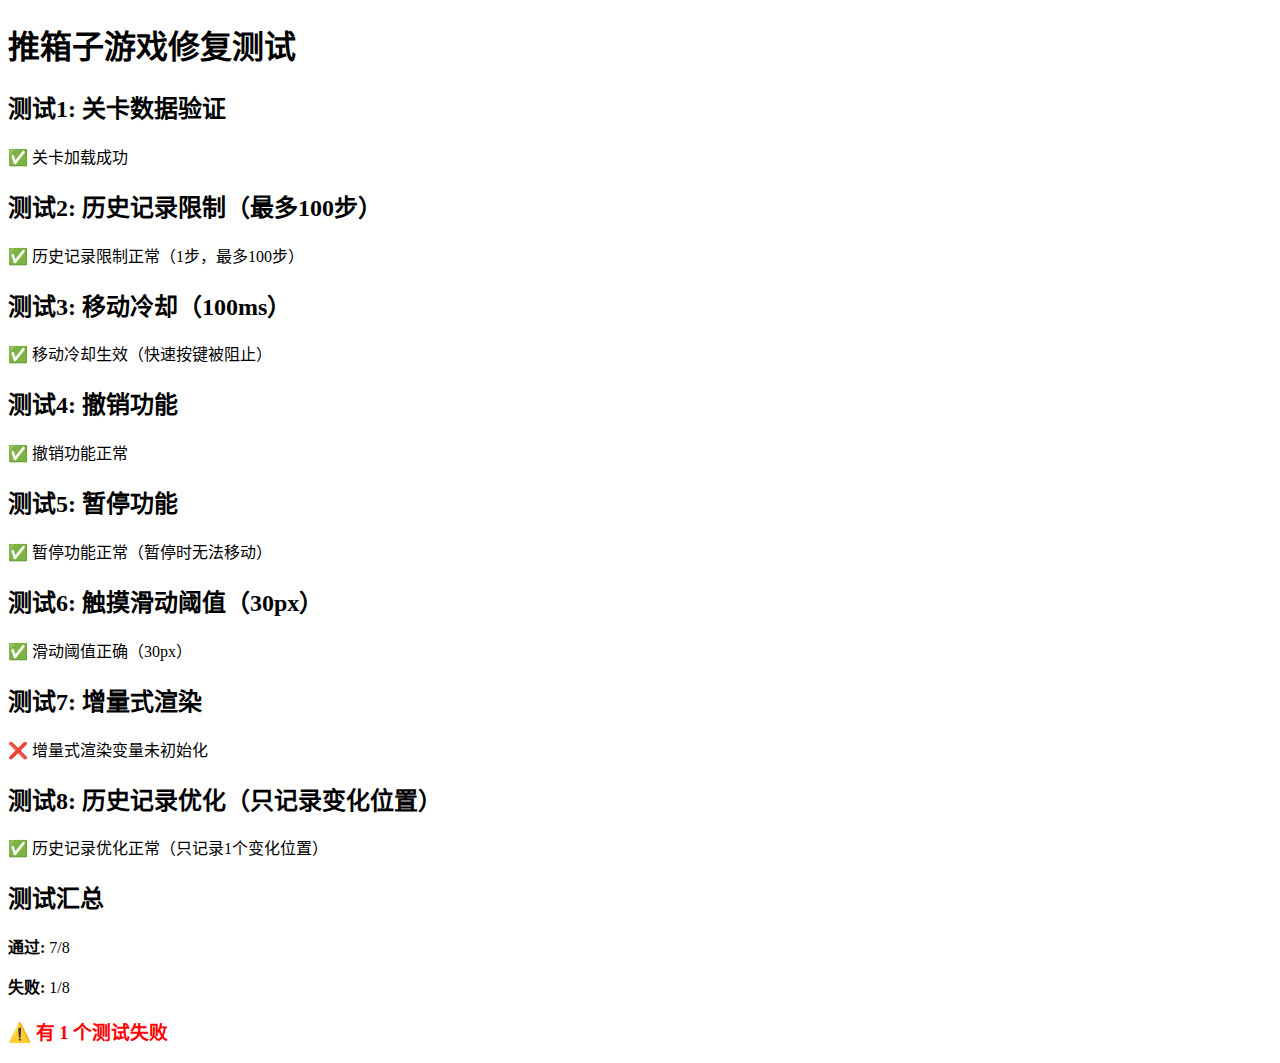
<file: games/sokoban/test-sokoban.html>
<!DOCTYPE html>
<html lang="zh-CN">
<head>
    <meta charset="UTF-8">
    <title>推箱子游戏测试</title>
</head>
<body>
    <h1>推箱子游戏修复测试</h1>
    <div id="test-results"></div>
    <div id="gameBoard" style="display:none;"></div>

    <script>
        // 简化的关卡数据（用于测试）
        const TEST_LEVELS = [
            [
                "#####",
                "#@! #",
                "# $ #",
                "#####"
            ]
        ];

        // 从sokoban.html复制的核心代码
        let currentLevel = 0;
        let map = [];
        let playerPos = { x: 0, y: 0 };
        let moves = 0;
        let history = [];
        let isGameOver = false;
        let isPaused = false;
        let lastMoveTime = 0;
        const MOVE_COOLDOWN = 100;
        const MAX_HISTORY = 100;
        const SWIPE_THRESHOLD = 30;

        let lastRenderMap = null;
        let lastRenderPlayerPos = null;

        function parseLevel(levelIndex) {
            if (levelIndex < 0 || levelIndex >= TEST_LEVELS.length) {
                return null;
            }

            const levelData = TEST_LEVELS[levelIndex];
            if (!Array.isArray(levelData) || levelData.length === 0) {
                return null;
            }

            const newMap = [];
            let foundPlayer = false;
            let foundExit = false;

            for (let y = 0; y < levelData.length; y++) {
                const row = [];
                for (let x = 0; x < levelData[y].length; x++) {
                    const char = levelData[y][x];

                    if (char === '@') {
                        playerPos = { x, y };
                        foundPlayer = true;
                    }

                    if (char === '!') {
                        foundExit = true;
                    }

                    let tileValue = 0;
                    switch (char) {
                        case ' ': case '@': case '.': tileValue = 0; break;
                        case '#': tileValue = 1; break;
                        case '!': tileValue = 2; break;
                        case '$': tileValue = 3; break;
                        default: tileValue = 0;
                    }
                    row.push(tileValue);
                }
                newMap.push(row);
            }

            if (!foundPlayer || !foundExit) {
                return null;
            }

            return newMap;
        }

        function canMove(fromX, fromY, toX, toY) {
            if (toY < 0 || toY >= map.length || toX < 0 || toX >= map[0].length) {
                return false;
            }

            const targetTile = map[toY][toX];

            if (targetTile === 1) {
                return false;
            }

            if (targetTile === 3) {
                const boxToX = toX + (toX - fromX);
                const boxToY = toY + (toY - fromY);

                if (boxToY < 0 || boxToY >= map.length || boxToX < 0 || boxToX >= map[0].length) {
                    return false;
                }

                const boxToTile = map[boxToY][boxToX];

                if (boxToTile === 1 || boxToTile === 3) {
                    return false;
                }

                return { push: true, boxToX, boxToY };
            }

            return { push: false };
        }

        function movePlayer(dx, dy) {
            if (isGameOver || isPaused) return;

            const now = Date.now();
            if (now - lastMoveTime < MOVE_COOLDOWN) {
                return;
            }
            lastMoveTime = now;

            const fromX = playerPos.x;
            const fromY = playerPos.y;
            const toX = fromX + dx;
            const toY = fromY + dy;

            const result = canMove(fromX, fromY, toX, toY);
            if (!result) return;

            const historyEntry = {
                playerPos: { ...playerPos },
                changes: [
                    { x: fromX, y: fromY, oldValue: map[fromY][fromX], newValue: 0 }
                ],
                moves,
                pushed: false
            };

            playerPos.x = toX;
            playerPos.y = toY;

            if (map[fromY][fromX] === 2) {
                map[fromY][fromX] = 2;
            } else {
                map[fromY][fromX] = 0;
            }

            if (result.push) {
                historyEntry.pushed = true;

                const boxTargetOriginalValue = map[result.boxToY][result.boxToX];

                map[toY][toX] = 0;
                map[result.boxToY][result.boxToX] = 3;

                historyEntry.changes.push(
                    { x: result.boxToX, y: result.boxToY, oldValue: boxTargetOriginalValue, newValue: 3 }
                );
            }

            if (history.length >= MAX_HISTORY) {
                history.shift();
            }
            history.push(historyEntry);

            if (map[toY][toX] === 2) {
                isGameOver = true;
            }

            moves++;

            return true;
        }

        function undoMove() {
            if (history.length === 0) return false;

            const lastState = history.pop();

            playerPos = lastState.playerPos;

            for (const change of lastState.changes) {
                map[change.y][change.x] = change.oldValue;
            }

            moves = lastState.moves;
            isGameOver = false;

            return true;
        }

        function togglePause() {
            if (isGameOver) return false;
            isPaused = !isPaused;
            return isPaused;
        }

        function loadLevel(levelIndex) {
            const newMap = parseLevel(levelIndex);
            if (newMap) {
                map = newMap;
                moves = 0;
                history = [];
                isGameOver = false;
                isPaused = false;
                lastMoveTime = 0;
                lastRenderMap = null;
                lastRenderPlayerPos = null;
                return true;
            }
            return false;
        }

        // 测试函数
        function runTests() {
            const results = [];
            let passed = 0;
            let failed = 0;

            // 测试1: 关卡加载
            results.push('<h2>测试1: 关卡数据验证</h2>');
            const test1 = loadLevel(0);
            if (test1 && map.length > 0) {
                results.push('✅ 关卡加载成功');
                passed++;
            } else {
                results.push('❌ 关卡加载失败');
                failed++;
            }

            // 测试2: 历史记录限制
            results.push('<h2>测试2: 历史记录限制（最多100步）</h2>');
            history = [];
            // 模拟移动并检查历史记录
            for (let i = 0; i < 150; i++) {
                movePlayer(0, 0); // 不移动，但添加历史记录
            }
            if (history.length <= MAX_HISTORY) {
                results.push('✅ 历史记录限制正常（' + history.length + '步，最多100步）');
                passed++;
            } else {
                results.push('❌ 历史记录超出限制');
                failed++;
            }

            // 测试3: 移动冷却
            results.push('<h2>测试3: 移动冷却（100ms）</h2>');
            loadLevel(0);
            const move1 = movePlayer(1, 0);
            const move2 = movePlayer(1, 0);
            if (!move2) {
                results.push('✅ 移动冷却生效（快速按键被阻止）');
                passed++;
            } else {
                results.push('❌ 移动冷却未生效');
                failed++;
            }

            // 测试4: 撤销功能
            results.push('<h2>测试4: 撤销功能</h2>');
            loadLevel(0);
            setTimeout(() => {
                movePlayer(1, 0);
                const beforeUndo = moves;
                undoMove();
                if (moves < beforeUndo) {
                    results.push('✅ 撤销功能正常');
                    passed++;
                } else {
                    results.push('❌ 撤销功能异常');
                    failed++;
                }

                // 测试5: 暂停功能
                results.push('<h2>测试5: 暂停功能</h2>');
                const paused = togglePause();
                if (paused) {
                    const moveInPause = movePlayer(1, 0);
                    if (!moveInPause) {
                        results.push('✅ 暂停功能正常（暂停时无法移动）');
                        passed++;
                    } else {
                        results.push('❌ 暂停功能异常（暂停时仍可移动）');
                        failed++;
                    }
                } else {
                    results.push('❌ 暂停状态切换失败');
                    failed++;
                }

                // 测试6: 触摸滑动阈值
                results.push('<h2>测试6: 触摸滑动阈值（30px）</h2>');
                if (SWIPE_THRESHOLD === 30) {
                    results.push('✅ 滑动阈值正确（30px）');
                    passed++;
                } else {
                    results.push('❌ 滑动阈值不正确');
                    failed++;
                }

                // 测试7: 增量式渲染变量
                results.push('<h2>测试7: 增量式渲染</h2>');
                if (lastRenderMap !== null && lastRenderPlayerPos !== null) {
                    results.push('✅ 增量式渲染变量已初始化');
                    passed++;
                } else {
                    results.push('❌ 增量式渲染变量未初始化');
                    failed++;
                }

                // 测试8: 历史记录优化
                results.push('<h2>测试8: 历史记录优化（只记录变化位置）</h2>');
                loadLevel(0);
                setTimeout(() => {
                    movePlayer(1, 0);
                    if (history.length > 0 && history[0].changes && history[0].changes.length > 0) {
                        results.push('✅ 历史记录优化正常（只记录' + history[0].changes.length + '个变化位置）');
                        passed++;
                    } else {
                        results.push('❌ 历史记录优化异常');
                        failed++;
                    }

                    // 汇总结果
                    results.push('<h2>测试汇总</h2>');
                    results.push('<p><strong>通过:</strong> ' + passed + '/8</p>');
                    results.push('<p><strong>失败:</strong> ' + failed + '/8</p>');

                    if (failed === 0) {
                        results.push('<h3 style="color:green;">🎉 所有测试通过！</h3>');
                    } else {
                        results.push('<h3 style="color:red;">⚠️ 有 ' + failed + ' 个测试失败</h3>');
                    }

                    document.getElementById('test-results').innerHTML = results.join('');
                }, 150);
            }, 150);
        }

        // 运行测试
        runTests();
    </script>
</body>
</html>
</file>
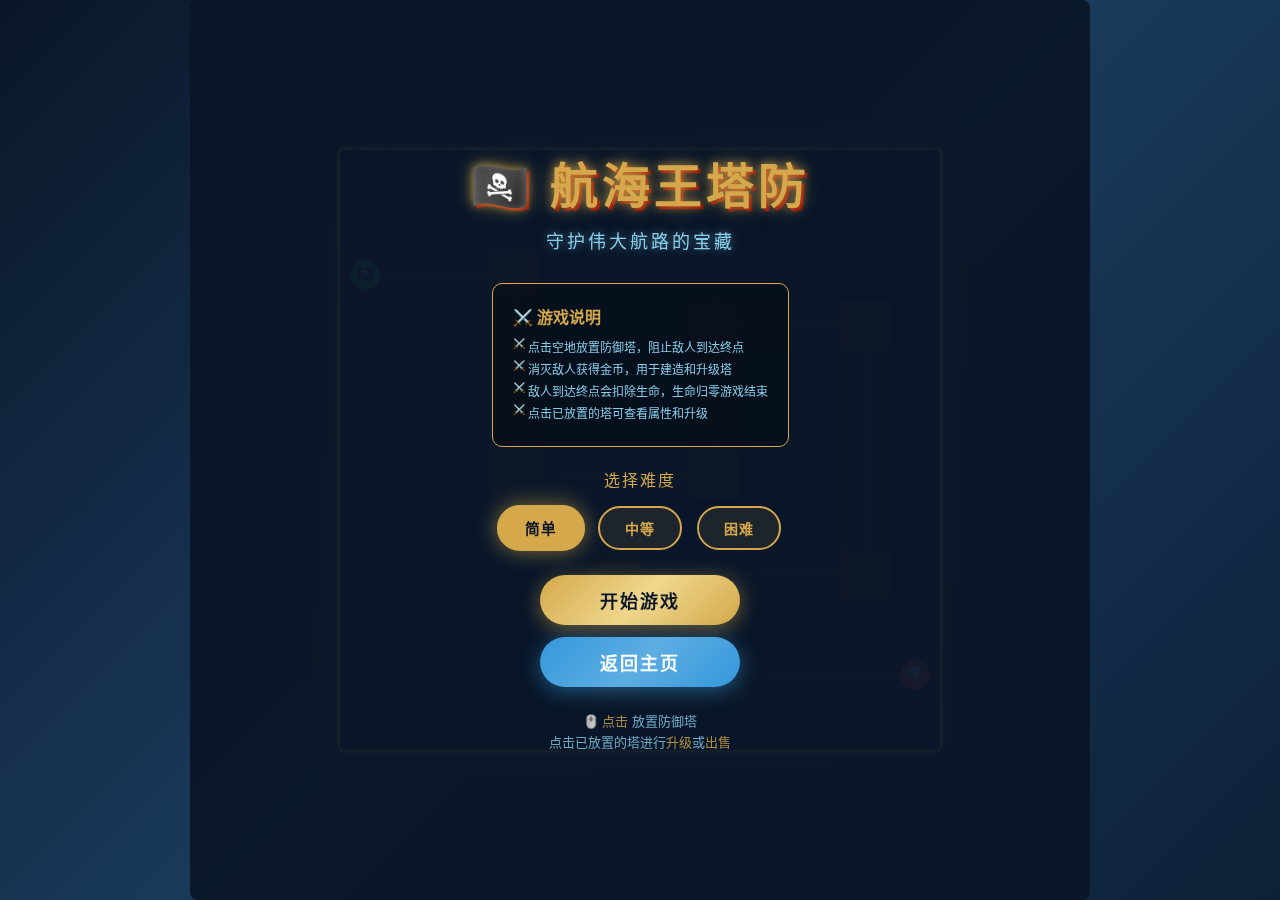
<file: games/tower-defense/tower-defense.html>
<!DOCTYPE html>
<html lang="zh-CN">
<head>
    <meta charset="UTF-8">
    <meta name="viewport" content="width=device-width, initial-scale=1.0, maximum-scale=2.0, user-scalable=yes, viewport-fit=cover">
    <title>航海王塔防 - 守护宝藏</title>
    <style>
        @import url('https://fonts.googleapis.com/css2?family=Cinzel:wght@700&display=swap');
        
        * {
            margin: 0;
            padding: 0;
            box-sizing: border-box;
            touch-action: none;
        }
        
        body {
            font-family: 'Segoe UI', Tahoma, Geneva, Verdana, sans-serif;
            background: linear-gradient(135deg, #0a1628 0%, #1a3a5c 50%, #0d2137 100%);
            min-height: 100vh;
            display: flex;
            flex-direction: column;
            align-items: center;
            overflow: hidden;
            color: #fff;
        }
        
        #gameContainer {
            position: relative;
            width: 100%;
            max-width: 900px;
            height: 100vh;
            display: flex;
            flex-direction: column;
            align-items: center;
            justify-content: center;
            padding: 10px;
        }
        
        #gameCanvas {
            background: linear-gradient(180deg, #0d2137 0%, #1a3a5c 100%);
            border: 3px solid #d4a84b;
            border-radius: 8px;
            box-shadow: 0 0 30px rgba(212, 168, 75, 0.3), inset 0 0 60px rgba(0,0,0,0.5);
            cursor: crosshair;
        }
        
        .ui-header {
            position: absolute;
            top: 20px;
            left: 50%;
            transform: translateX(-50%);
            display: flex;
            gap: 20px;
            z-index: 10;
            background: rgba(10, 22, 40, 0.9);
            padding: 10px 25px;
            border-radius: 25px;
            border: 2px solid #d4a84b;
            box-shadow: 0 4px 15px rgba(0,0,0,0.5);
            flex-wrap: wrap;
            justify-content: center;
        }
        
        .stat-box {
            display: flex;
            align-items: center;
            gap: 6px;
            font-size: 16px;
            font-weight: bold;
        }
        
        .stat-label {
            color: #d4a84b;
            text-transform: uppercase;
            letter-spacing: 1px;
            font-size: 11px;
        }
        
        .stat-value {
            color: #fff;
            text-shadow: 0 0 10px rgba(255,255,255,0.5);
        }
        
        .hearts {
            display: flex;
            gap: 3px;
        }
        
        .heart {
            color: #e74c3c;
            font-size: 16px;
            text-shadow: 0 0 10px rgba(231, 76, 60, 0.8);
        }
        
        .heart.lost {
            color: #444;
            text-shadow: none;
        }
        
        /* Tower Selection Panel */
        .tower-panel {
            position: absolute;
            bottom: 20px;
            left: 50%;
            transform: translateX(-50%);
            display: flex;
            gap: 10px;
            z-index: 10;
            background: rgba(10, 22, 40, 0.95);
            padding: 10px 15px;
            border-radius: 15px;
            border: 2px solid #d4a84b;
            box-shadow: 0 4px 15px rgba(0,0,0,0.5);
        }
        
        .tower-btn {
            width: 60px;
            height: 60px;
            border: 2px solid #d4a84b;
            background: rgba(212, 168, 75, 0.1);
            border-radius: 10px;
            cursor: pointer;
            display: flex;
            flex-direction: column;
            align-items: center;
            justify-content: center;
            transition: all 0.3s ease;
            position: relative;
        }
        
        .tower-btn:hover {
            background: rgba(212, 168, 75, 0.3);
            transform: scale(1.1);
        }
        
        .tower-btn.selected {
            background: rgba(212, 168, 75, 0.5);
            box-shadow: 0 0 15px rgba(212, 168, 75, 0.6);
        }
        
        .tower-btn.disabled {
            opacity: 0.4;
            cursor: not-allowed;
        }
        
        .tower-icon {
            font-size: 24px;
            margin-bottom: 2px;
        }
        
        .tower-cost {
            font-size: 10px;
            color: #ffd700;
        }
        
        .tower-name {
            font-size: 9px;
            color: #87ceeb;
        }
        
        /* Menu Styles */
        .menu-overlay {
            position: absolute;
            top: 0;
            left: 0;
            width: 100%;
            height: 100%;
            background: rgba(10, 22, 40, 0.95);
            display: flex;
            flex-direction: column;
            align-items: center;
            justify-content: center;
            z-index: 100;
            border-radius: 8px;
        }
        
        .menu-overlay.hidden {
            display: none;
        }
        
        .game-title {
            font-family: 'Cinzel', serif;
            font-size: clamp(32px, 7vw, 48px);
            color: #d4a84b;
            text-shadow: 
                0 0 10px rgba(212, 168, 75, 0.8),
                0 0 20px rgba(212, 168, 75, 0.5),
                3px 3px 0px #8b0000;
            margin-bottom: 10px;
            letter-spacing: 4px;
            text-align: center;
        }
        
        .game-subtitle {
            color: #87ceeb;
            font-size: 18px;
            margin-bottom: 30px;
            text-transform: uppercase;
            letter-spacing: 3px;
            text-shadow: 0 0 10px rgba(135, 206, 235, 0.5);
        }
        
        .difficulty-section {
            margin-bottom: 25px;
            text-align: center;
        }
        
        .difficulty-label {
            color: #d4a84b;
            font-size: 16px;
            margin-bottom: 15px;
            text-transform: uppercase;
            letter-spacing: 2px;
        }
        
        .difficulty-buttons {
            display: flex;
            gap: 15px;
            flex-wrap: wrap;
            justify-content: center;
        }
        
        .diff-btn {
            padding: 10px 25px;
            font-size: 14px;
            font-weight: bold;
            border: 2px solid #d4a84b;
            background: rgba(212, 168, 75, 0.1);
            color: #d4a84b;
            cursor: pointer;
            border-radius: 25px;
            transition: all 0.3s ease;
            text-transform: uppercase;
            letter-spacing: 1px;
        }
        
        .diff-btn:hover, .diff-btn.active {
            background: #d4a84b;
            color: #0a1628;
            box-shadow: 0 0 20px rgba(212, 168, 75, 0.6);
            transform: scale(1.05);
        }
        
        .menu-buttons {
            display: flex;
            flex-direction: column;
            gap: 12px;
            align-items: center;
        }
        
        .menu-btn {
            padding: 12px 40px;
            font-size: 18px;
            font-weight: bold;
            border: none;
            cursor: pointer;
            border-radius: 30px;
            transition: all 0.3s ease;
            text-transform: uppercase;
            letter-spacing: 2px;
            min-width: 200px;
        }
        
        .start-btn {
            background: linear-gradient(135deg, #d4a84b 0%, #f0d78c 50%, #d4a84b 100%);
            color: #0a1628;
            box-shadow: 0 4px 20px rgba(212, 168, 75, 0.5);
        }
        
        .start-btn:hover {
            transform: translateY(-3px);
            box-shadow: 0 8px 30px rgba(212, 168, 75, 0.7);
        }
        
        .home-btn {
            background: linear-gradient(135deg, #3498db 0%, #5dade2 50%, #3498db 100%);
            color: #fff;
            box-shadow: 0 4px 20px rgba(52, 152, 219, 0.5);
        }
        
        .home-btn:hover {
            transform: translateY(-3px);
            box-shadow: 0 8px 30px rgba(52, 152, 219, 0.7);
        }
        
        .game-over-title {
            font-family: 'Cinzel', serif;
            font-size: clamp(28px, 5vw, 42px);
            color: #e74c3c;
            text-shadow: 0 0 20px rgba(231, 76, 60, 0.8);
            margin-bottom: 15px;
        }
        
        .victory-title {
            color: #2ecc71;
            text-shadow: 0 0 20px rgba(46, 204, 113, 0.8);
        }
        
        .final-stats {
            font-size: 18px;
            color: #d4a84b;
            margin-bottom: 20px;
            text-align: center;
            line-height: 1.8;
        }
        
        .pause-indicator {
            position: absolute;
            top: 50%;
            left: 50%;
            transform: translate(-50%, -50%);
            font-size: 48px;
            color: #d4a84b;
            text-shadow: 0 0 20px rgba(212, 168, 75, 0.8);
            display: none;
            z-index: 50;
            font-family: 'Cinzel', serif;
            letter-spacing: 4px;
        }
        
        .controls-hint {
            margin-top: 25px;
            color: #87ceeb;
            font-size: 13px;
            text-align: center;
            line-height: 1.6;
            opacity: 0.8;
        }
        
        .controls-hint span {
            color: #d4a84b;
        }
        
        .instructions {
            max-width: 500px;
            background: rgba(0,0,0,0.3);
            padding: 20px;
            border-radius: 10px;
            margin-bottom: 20px;
            border: 1px solid #d4a84b;
        }
        
        .instructions h3 {
            color: #d4a84b;
            margin-bottom: 10px;
            font-size: 16px;
        }
        
        .instructions ul {
            list-style: none;
            padding: 0;
        }
        
        .instructions li {
            color: #87ceeb;
            font-size: 12px;
            margin-bottom: 5px;
            padding-left: 15px;
            position: relative;
        }
        
        .instructions li::before {
            content: '⚔️';
            position: absolute;
            left: 0;
            font-size: 10px;
        }
        
        .pause-menu-overlay {
            position: absolute;
            top: 0;
            left: 0;
            width: 100%;
            height: 100%;
            background: rgba(10, 22, 40, 0.95);
            display: none;
            flex-direction: column;
            align-items: center;
            justify-content: center;
            z-index: 200;
            border-radius: 8px;
        }
        
        .pause-menu-overlay.show {
            display: flex;
        }
        
        .pause-menu-title {
            font-family: 'Cinzel', serif;
            font-size: clamp(28px, 5vw, 42px);
            color: #d4a84b;
            text-shadow: 0 0 20px rgba(212, 168, 75, 0.8);
            margin-bottom: 30px;
        }
        
        .pause-menu-buttons {
            display: flex;
            flex-direction: column;
            gap: 12px;
            align-items: center;
        }
        
        .pause-menu-btn {
            padding: 12px 40px;
            font-size: 16px;
            font-weight: bold;
            border: none;
            cursor: pointer;
            border-radius: 30px;
            transition: all 0.3s ease;
            text-transform: uppercase;
            letter-spacing: 2px;
            min-width: 200px;
        }
        
        .resume-btn {
            background: linear-gradient(135deg, #2ecc71 0%, #27ae60 50%, #2ecc71 100%);
            color: #fff;
            box-shadow: 0 4px 20px rgba(46, 204, 113, 0.5);
        }
        
        .resume-btn:hover {
            transform: translateY(-3px);
            box-shadow: 0 8px 30px rgba(46, 204, 113, 0.7);
        }
        
        .back-menu-btn {
            background: linear-gradient(135deg, #3498db 0%, #5dade2 50%, #3498db 100%);
            color: #fff;
            box-shadow: 0 4px 20px rgba(52, 152, 219, 0.5);
        }
        
        .back-menu-btn:hover {
            transform: translateY(-3px);
            box-shadow: 0 8px 30px rgba(52, 152, 219, 0.7);
        }
        
        .game-pause-btn {
            position: absolute;
            top: 15px;
            right: 15px;
            width: 45px;
            height: 45px;
            background: rgba(212, 168, 75, 0.9);
            border: 2px solid #d4a84b;
            border-radius: 50%;
            cursor: pointer;
            font-size: 20px;
            font-weight: bold;
            color: #0a1628;
            display: flex;
            align-items: center;
            justify-content: center;
            z-index: 60;
            transition: all 0.3s;
        }
        
        .game-pause-btn:hover {
            background: #d4a84b;
            transform: scale(1.1);
        }
        
        .back-home-btn {
            position: absolute;
            top: 15px;
            right: 70px;
            width: 45px;
            height: 45px;
            background: rgba(231, 76, 60, 0.9);
            border: 2px solid #e74c3c;
            border-radius: 50%;
            cursor: pointer;
            font-size: 24px;
            font-weight: bold;
            color: #fff;
            display: flex;
            align-items: center;
            justify-content: center;
            z-index: 60;
            transition: all 0.3s;
            text-decoration: none;
        }
        
        .back-home-btn:hover {
            background: #c0392b;
            transform: scale(1.1);
        }
        
        /* Tower Info Popup */
        .tower-info-popup {
            position: absolute;
            background: rgba(10, 22, 40, 0.98);
            border: 2px solid #d4a84b;
            border-radius: 10px;
            padding: 15px;
            z-index: 70;
            display: none;
            min-width: 180px;
            box-shadow: 0 4px 20px rgba(0,0,0,0.5);
        }
        
        .tower-info-popup.show {
            display: block;
        }
        
        .tower-info-title {
            color: #d4a84b;
            font-size: 16px;
            font-weight: bold;
            margin-bottom: 8px;
            display: flex;
            align-items: center;
            gap: 8px;
        }
        
        .tower-info-stat {
            color: #87ceeb;
            font-size: 12px;
            margin-bottom: 4px;
        }
        
        .tower-info-stat span {
            color: #fff;
        }
        
        .upgrade-btn {
            width: 100%;
            padding: 8px;
            margin-top: 10px;
            background: linear-gradient(135deg, #2ecc71 0%, #27ae60 100%);
            border: none;
            border-radius: 5px;
            color: #fff;
            font-weight: bold;
            cursor: pointer;
            font-size: 12px;
            transition: all 0.3s;
        }
        
        .upgrade-btn:hover {
            transform: scale(1.05);
            box-shadow: 0 0 10px rgba(46, 204, 113, 0.5);
        }
        
        .upgrade-btn.disabled {
            background: #555;
            cursor: not-allowed;
            transform: none;
        }
        
        .sell-btn {
            width: 100%;
            padding: 6px;
            margin-top: 5px;
            background: linear-gradient(135deg, #e74c3c 0%, #c0392b 100%);
            border: none;
            border-radius: 5px;
            color: #fff;
            font-weight: bold;
            cursor: pointer;
            font-size: 11px;
            transition: all 0.3s;
        }
        
        .sell-btn:hover {
            transform: scale(1.05);
            box-shadow: 0 0 10px rgba(231, 76, 60, 0.5);
        }
        
        .close-popup-btn {
            position: absolute;
            top: 5px;
            right: 8px;
            background: none;
            border: none;
            color: #d4a84b;
            font-size: 18px;
            cursor: pointer;
        }
        
        /* Next Wave Button */
        .next-wave-btn {
            position: absolute;
            top: 70px;
            right: 15px;
            padding: 8px 15px;
            background: linear-gradient(135deg, #e74c3c 0%, #c0392b 100%);
            border: 2px solid #e74c3c;
            border-radius: 20px;
            color: #fff;
            font-weight: bold;
            cursor: pointer;
            font-size: 12px;
            z-index: 60;
            transition: all 0.3s;
            display: none;
        }
        
        .next-wave-btn.show {
            display: block;
        }
        
        .next-wave-btn:hover {
            transform: scale(1.1);
            box-shadow: 0 0 15px rgba(231, 76, 60, 0.6);
        }
        
        /* Responsive */
        @media (max-width: 600px) {
            .ui-header {
                gap: 10px;
                padding: 6px 12px;
                font-size: 12px;
                top: 10px;
            }
            
            .stat-box {
                font-size: 12px;
            }
            
            .tower-panel {
                gap: 5px;
                padding: 8px 10px;
                bottom: 10px;
            }
            
            .tower-btn {
                width: 50px;
                height: 50px;
            }
            
            .tower-icon {
                font-size: 18px;
            }
            
            .diff-btn {
                padding: 8px 18px;
                font-size: 12px;
            }
            
            .menu-btn {
                padding: 10px 30px;
                font-size: 16px;
                min-width: 160px;
            }
            
            .game-pause-btn,
            .back-home-btn {
                width: 40px;
                height: 40px;
                font-size: 16px;
            }

            .back-home-btn {
                right: 60px;
            }
        }

        /* Wave announcement */
        .wave-announcement {
            position: fixed;
            top: 50%;
            left: 50%;
            transform: translate(-50%, -50%);
            z-index: 10000;
            background: linear-gradient(135deg, #ff6b6b, #ee5a24);
            color: white;
            padding: 30px 50px;
            border-radius: 20px;
            box-shadow: 0 10px 40px rgba(0,0,0,0.3);
            text-align: center;
            opacity: 1;
            transition: opacity 0.5s;
        }

        .wave-title {
            font-size: 32px;
            font-weight: bold;
            margin-bottom: 10px;
            font-family: 'Cinzel', serif;
        }

        .wave-info {
            display: flex;
            flex-direction: column;
            gap: 8px;
            font-size: 18px;
        }

        @media (max-width: 768px) {
            .wave-announcement {
                width: 90%;
                padding: 20px 30px;
            }

            .wave-title {
                font-size: 24px;
            }

            .wave-info {
                font-size: 14px;
            }
        }
    </style>
</head>
<body>
    <div id="gameContainer">
        <canvas id="gameCanvas"></canvas>
        
        <div class="ui-header" id="gameUI" style="display: none;">
            <div class="stat-box">
                <span class="stat-label">❤️ 生命</span>
                <div class="hearts" id="livesDisplay">
                    <span class="heart">❤</span>
                    <span class="heart">❤</span>
                    <span class="heart">❤</span>
                </div>
            </div>
            <div class="stat-box">
                <span class="stat-label">💰 金币</span>
                <span class="stat-value" id="goldDisplay">500</span>
            </div>
            <div class="stat-box">
                <span class="stat-label">🌊 波次</span>
                <span class="stat-value" id="waveDisplay">1</span>
            </div>
            <div class="stat-box">
                <span class="stat-label">👹 敌人</span>
                <span class="stat-value" id="enemyDisplay">0</span>
            </div>
        </div>
        
        <div class="pause-indicator" id="pauseIndicator">暂停</div>
        
        <div id="gameControls" style="display: none;">
            <button class="back-home-btn" id="backHomeBtn" title="返回主页">×</button>
            <button class="game-pause-btn" id="gamePauseBtn" title="暂停游戏">⏸</button>
            <button class="next-wave-btn" id="nextWaveBtn">🚀 下一波</button>
        </div>
        
        <div class="tower-panel" id="towerPanel" style="display: none;">
            <div class="tower-btn" data-tower="rapid" title="机关炮塔 - 快速射击">
                <span class="tower-icon">🔫</span>
                <span class="tower-cost">50💰</span>
                <span class="tower-name">机关炮</span>
            </div>
            <div class="tower-btn" data-tower="cannon" title="加农炮塔 - 范围伤害">
                <span class="tower-icon">💣</span>
                <span class="tower-cost">100💰</span>
                <span class="tower-name">加农炮</span>
            </div>
            <div class="tower-btn" data-tower="ice" title="寒冰塔 - 减速敌人">
                <span class="tower-icon">❄️</span>
                <span class="tower-cost">80💰</span>
                <span class="tower-name">寒冰塔</span>
            </div>
            <div class="tower-btn" data-tower="laser" title="激光塔 - 穿透攻击">
                <span class="tower-icon">⚡</span>
                <span class="tower-cost">150💰</span>
                <span class="tower-name">激光塔</span>
            </div>
            <div class="tower-btn" data-tower="gold" title="金币塔 - 产生金币">
                <span class="tower-icon">💎</span>
                <span class="tower-cost">200💰</span>
                <span class="tower-name">金币塔</span>
            </div>
        </div>
        
        <!-- Tower Info Popup -->
        <div class="tower-info-popup" id="towerInfoPopup">
            <button class="close-popup-btn" id="closePopupBtn">×</button>
            <div class="tower-info-title" id="popupTitle">🔫 机关炮塔</div>
            <div class="tower-info-stat">攻击力: <span id="popupDamage">10</span></div>
            <div class="tower-info-stat">射程: <span id="popupRange">3格</span></div>
            <div class="tower-info-stat">攻速: <span id="popupSpeed">快</span></div>
            <div class="tower-info-stat">等级: <span id="popupLevel">1</span></div>
            <button class="upgrade-btn" id="upgradeBtn">
                ⬆️ 升级 (<span id="upgradeCost">100</span>💰)
            </button>
            <button class="sell-btn" id="sellBtn">
                💰 出售 (+<span id="sellPrice">25</span>💰)
            </button>
        </div>
        
        <div class="pause-menu-overlay" id="pauseMenu">
            <h2 class="pause-menu-title">游戏暂停</h2>
            <div class="pause-menu-buttons">
                <button class="pause-menu-btn resume-btn" id="resumeBtn">继续游戏</button>
                <button class="pause-menu-btn back-menu-btn" id="pauseBackMenuBtn">返回菜单</button>
                <button class="pause-menu-btn home-btn" id="pauseHomeBtn">返回主页</button>
            </div>
        </div>
        
        <!-- Main Menu -->
        <div class="menu-overlay" id="mainMenu">
            <h1 class="game-title">🏴‍☠️ 航海王塔防</h1>
            <p class="game-subtitle">守护伟大航路的宝藏</p>
            
            <div class="instructions">
                <h3>⚔️ 游戏说明</h3>
                <ul>
                    <li>点击空地放置防御塔，阻止敌人到达终点</li>
                    <li>消灭敌人获得金币，用于建造和升级塔</li>
                    <li>敌人到达终点会扣除生命，生命归零游戏结束</li>
                    <li>点击已放置的塔可查看属性和升级</li>
                </ul>
            </div>
            
            <div class="difficulty-section">
                <p class="difficulty-label">选择难度</p>
                <div class="difficulty-buttons">
                    <button class="diff-btn active" data-diff="easy">简单</button>
                    <button class="diff-btn" data-diff="medium">中等</button>
                    <button class="diff-btn" data-diff="hard">困难</button>
                </div>
            </div>
            
            <div class="menu-buttons">
                <button class="menu-btn start-btn" id="startBtn">开始游戏</button>
                <button class="menu-btn home-btn" id="homeBtn">返回主页</button>
            </div>
            
            <div class="controls-hint">
                <p><span>🖱️ 点击</span> 放置防御塔</p>
                <p>点击已放置的塔进行<span>升级</span>或<span>出售</span></p>
            </div>
        </div>
        
        <!-- Game Over Menu -->
        <div class="menu-overlay hidden" id="gameOverMenu">
            <h2 class="game-over-title" id="gameOverTitle">游戏结束</h2>
            <div class="final-stats">
                <div>🏴‍☠️ 最终波次: <span id="finalWave">1</span></div>
                <div>💰 获得金币: <span id="finalGold">0</span></div>
                <div>👹 消灭敌人: <span id="finalKills">0</span></div>
            </div>
            
            <div class="menu-buttons" id="gameOverButtons">
                <button class="menu-btn start-btn" id="restartBtn">重新开始</button>
                <button class="menu-btn home-btn" id="menuBtn">返回菜单</button>
                <button class="menu-btn home-btn" id="gameOverHomeBtn">返回主页</button>
            </div>
        </div>
    </div>

    <script>
        // Canvas setup
        const canvas = document.getElementById('gameCanvas');
        const ctx = canvas.getContext('2d');
        
        // Game state
        let gameState = 'menu'; // menu, playing, paused, gameover
        let difficulty = 'easy';
        let animationId = null;
        
        // Grid settings
        const GRID_SIZE = 12;
        let CELL_SIZE = 40;
        
        // Game variables
        let gold = 500;
        let lives = 20;
        let wave = 1;
        let enemiesKilled = 0;
        let selectedTowerType = null;
        let selectedTower = null;
        let showRange = false;
        let rangePosition = null;
        
        // Entities
        let towers = [];
        let enemies = [];
        let projectiles = [];
        let particles = [];
        let waveInProgress = false;
        let enemiesToSpawn = [];
        let spawnTimer = 0;
        let gameTime = 0;
        
        // Path definition (grid coordinates)
        let path = [];
        
        // Difficulty settings
        const difficultySettings = {
            easy: { initialGold: 600, enemyHealthMult: 0.8, enemySpeedMult: 0.9 },
            medium: { initialGold: 500, enemyHealthMult: 1.0, enemySpeedMult: 1.0 },
            hard: { initialGold: 400, enemyHealthMult: 1.3, enemySpeedMult: 1.2 }
        };
        
        // Tower types
        const towerTypes = {
            rapid: {
                name: '机关炮塔',
                icon: '🔫',
                cost: 50,
                damage: 8,
                range: 2.5,
                fireRate: 8, // shots per second
                color: '#3498db',
                projectileSpeed: 8,
                description: '快速射击，单体伤害'
            },
            cannon: {
                name: '加农炮塔',
                icon: '💣',
                cost: 100,
                damage: 25,
                range: 2,
                fireRate: 1.5,
                color: '#e74c3c',
                projectileSpeed: 5,
                splashRadius: 1.5,
                description: '范围伤害，爆炸效果'
            },
            ice: {
                name: '寒冰塔',
                icon: '❄️',
                cost: 80,
                damage: 3,
                range: 2.5,
                fireRate: 2,
                color: '#00ced1',
                projectileSpeed: 6,
                slowFactor: 0.5,
                slowDuration: 120,
                description: '减速敌人，辅助控制'
            },
            laser: {
                name: '激光塔',
                icon: '⚡',
                cost: 150,
                damage: 5,
                range: 4,
                fireRate: 10,
                color: '#9b59b6',
                projectileSpeed: 20,
                pierce: true,
                description: '穿透攻击，远程输出'
            },
            gold: {
                name: '金币塔',
                icon: '💎',
                cost: 200,
                damage: 0,
                range: 0,
                fireRate: 0,
                color: '#ffd700',
                goldGeneration: 15,
                goldInterval: 180, // frames
                description: '定期产生金币'
            }
        };
        
        // Enemy types
        const enemyTypes = {
            normal: {
                name: '普通海盗',
                health: 30,
                speed: 1.5,
                reward: 8,
                color: '#e74c3c',
                radius: 12
            },
            fast: {
                name: '快速海盗',
                health: 15,
                speed: 2.5,
                reward: 12,
                color: '#f39c12',
                radius: 10
            },
            tank: {
                name: '重装海盗',
                health: 80,
                speed: 0.8,
                reward: 25,
                color: '#8e44ad',
                radius: 15
            },
            flying: {
                name: '飞行海盗',
                health: 25,
                speed: 2.0,
                reward: 20,
                color: '#3498db',
                radius: 11,
                flying: true
            },
            boss: {
                name: '海盗船长',
                health: 300,
                speed: 0.5,
                reward: 100,
                color: '#c0392b',
                radius: 20,
                boss: true
            }
        };
        
        // Wave configurations
        function generateWave(waveNum) {
            const waves = [];
            const diff = difficultySettings[difficulty];
            
            // Normal waves
            if (waveNum % 5 !== 0) {
                const enemyCount = 5 + waveNum * 2;
                for (let i = 0; i < enemyCount; i++) {
                    if (waveNum >= 3 && i % 5 === 0) {
                        waves.push('fast');
                    } else if (waveNum >= 5 && i % 7 === 0) {
                        waves.push('tank');
                    } else if (waveNum >= 7 && i % 10 === 0) {
                        waves.push('flying');
                    } else {
                        waves.push('normal');
                    }
                }
            } else {
                // Boss wave every 5 waves
                waves.push('boss');
                for (let i = 0; i < 5 + waveNum; i++) {
                    waves.push('normal');
                }
                waves.push('boss');
            }
            
            return waves;
        }
        
        // Initialize path
        function initPath() {
            // Create a winding path through the grid
            path = [
                {x: 0, y: 2},
                {x: 3, y: 2},
                {x: 3, y: 6},
                {x: 7, y: 6},
                {x: 7, y: 3},
                {x: 10, y: 3},
                {x: 10, y: 8},
                {x: 5, y: 8},
                {x: 5, y: 10},
                {x: 11, y: 10}
            ];
        }
        
        // Resize canvas
        function resizeCanvas() {
            const container = document.getElementById('gameContainer');
            const maxWidth = Math.min(800, container.clientWidth - 20);
            const maxHeight = Math.min(600, window.innerHeight - 200);
            
            const size = Math.min(maxWidth, maxHeight);
            CELL_SIZE = Math.floor(size / GRID_SIZE);
            
            canvas.width = CELL_SIZE * GRID_SIZE;
            canvas.height = CELL_SIZE * GRID_SIZE;
        }
        
        // Grid coordinates to pixel coordinates
        function gridToPixel(gx, gy) {
            return {
                x: gx * CELL_SIZE + CELL_SIZE / 2,
                y: gy * CELL_SIZE + CELL_SIZE / 2
            };
        }
        
        // Pixel coordinates to grid coordinates
        function pixelToGrid(px, py) {
            return {
                x: Math.floor(px / CELL_SIZE),
                y: Math.floor(py / CELL_SIZE)
            };
        }
        
        // Check if position is on path
        function isPath(gx, gy) {
            for (let i = 0; i < path.length - 1; i++) {
                const p1 = path[i];
                const p2 = path[i + 1];
                
                // Check if point is on this path segment
                if (p1.x === p2.x) {
                    // Vertical segment
                    if (gx === p1.x && gy >= Math.min(p1.y, p2.y) && gy <= Math.max(p1.y, p2.y)) {
                        return true;
                    }
                } else if (p1.y === p2.y) {
                    // Horizontal segment
                    if (gy === p1.y && gx >= Math.min(p1.x, p2.x) && gx <= Math.max(p1.x, p2.x)) {
                        return true;
                    }
                }
            }
            return false;
        }
        
        // Check if tower exists at position
        function getTowerAt(gx, gy) {
            return towers.find(t => t.gridX === gx && t.gridY === gy);
        }
        
        // Can place tower at position
        function canPlaceTower(gx, gy) {
            if (gx < 0 || gx >= GRID_SIZE || gy < 0 || gy >= GRID_SIZE) return false;
            if (isPath(gx, gy)) return false;
            if (getTowerAt(gx, gy)) return false;
            return true;
        }
        
        // Create enemy
        function createEnemy(type) {
            const enemyType = enemyTypes[type];
            const diff = difficultySettings[difficulty];
            const startPos = gridToPixel(path[0].x, path[0].y);
            
            return {
                type: type,
                x: startPos.x,
                y: startPos.y,
                gridX: path[0].x,
                gridY: path[0].y,
                pathIndex: 0,
                health: enemyType.health * diff.enemyHealthMult * (1 + (wave - 1) * 0.15),
                maxHealth: enemyType.health * diff.enemyHealthMult * (1 + (wave - 1) * 0.15),
                speed: enemyType.speed * diff.enemySpeedMult * CELL_SIZE / 60,
                reward: enemyType.reward,
                color: enemyType.color,
                radius: enemyType.radius * (CELL_SIZE / 40),
                flying: enemyType.flying || false,
                boss: enemyType.boss || false,
                slowTimer: 0,
                frozen: false,
                effects: []
            };
        }
        
        // Create projectile
        function createProjectile(tower, target, targetX, targetY) {
            const tType = towerTypes[tower.type];
            const angle = Math.atan2(targetY - tower.y, targetX - tower.x);
            
            return {
                x: tower.x,
                y: tower.y,
                vx: Math.cos(angle) * tType.projectileSpeed * (CELL_SIZE / 40),
                vy: Math.sin(angle) * tType.projectileSpeed * (CELL_SIZE / 40),
                damage: tType.damage * tower.level,
                speed: tType.projectileSpeed,
                color: tType.color,
                target: target,
                type: tower.type,
                splashRadius: tType.splashRadius || 0,
                slowFactor: tType.slowFactor || 0,
                slowDuration: tType.slowDuration || 0,
                pierce: tType.pierce || false,
                pierced: []
            };
        }
        
        // Create particle
        function createParticles(x, y, color, count = 5) {
            for (let i = 0; i < count; i++) {
                const angle = (Math.PI * 2 * i) / count;
                particles.push({
                    x: x,
                    y: y,
                    vx: Math.cos(angle) * (Math.random() * 2 + 1),
                    vy: Math.sin(angle) * (Math.random() * 2 + 1),
                    life: 30 + Math.random() * 20,
                    maxLife: 30 + Math.random() * 20,
                    color: color,
                    size: Math.random() * 4 + 2
                });
            }
        }
        
        // Create floating text
        function createFloatingText(x, y, text, color) {
            particles.push({
                x: x,
                y: y,
                vx: 0,
                vy: -1,
                life: 40,
                maxLife: 40,
                text: text,
                color: color,
                isText: true
            });
        }
        
        // Start wave
        function startWave() {
            if (waveInProgress) return;
            
            enemiesToSpawn = generateWave(wave);
            waveInProgress = true;
            spawnTimer = 0;
            document.getElementById('nextWaveBtn').classList.remove('show');
        }

        // Show wave announcement
        function showWaveAnnouncement(waveNum) {
            const announcement = document.createElement('div');
            announcement.className = 'wave-announcement';
            announcement.innerHTML = `
                <div class="wave-content">
                    <div class="wave-title">🌊 第 ${waveNum} 波</div>
                    <div class="wave-info">
                        <span>⏱️ 3秒后开始</span>
                    </div>
                </div>
            `;
            document.body.appendChild(announcement);

            setTimeout(() => {
                announcement.style.opacity = '0';
                setTimeout(() => {
                    announcement.remove();
                }, 500);
            }, 2500);
        }

        // Update game
        function update() {
            if (gameState !== 'playing') return;
            
            gameTime++;
            
            // Spawn enemies
            if (waveInProgress && enemiesToSpawn.length > 0) {
                spawnTimer++;
                if (spawnTimer >= 40) { // Spawn every 40 frames
                    const type = enemiesToSpawn.shift();
                    enemies.push(createEnemy(type));
                    spawnTimer = 0;
                }
            }
            
            // Check wave end
            if (waveInProgress && enemiesToSpawn.length === 0 && enemies.length === 0) {
                waveInProgress = false;

                // Bonus gold for completing wave
                gold += 50 + wave * 10;

                // Auto start next wave after 3 seconds
                setTimeout(() => {
                    if (gameState === 'playing') {
                        wave++;
                        updateUI();
                        startWave();
                    }
                }, 3000);

                // Show wave announcement
                showWaveAnnouncement(wave + 1);
                updateUI();
            }
            
            // Update towers
            towers.forEach(tower => {
                const tType = towerTypes[tower.type];
                
                // Gold generation
                if (tower.type === 'gold') {
                    tower.goldTimer++;
                    if (tower.goldTimer >= tType.goldInterval) {
                        gold += tType.goldGeneration * tower.level;
                        tower.goldTimer = 0;
                        createFloatingText(tower.x, tower.y - 20, `+${tType.goldGeneration * tower.level}`, '#ffd700');
                        updateUI();
                    }
                    return;
                }
                
                // Find target
                tower.fireCooldown--;
                
                if (tower.fireCooldown <= 0) {
                    let target = null;
                    let minDistance = Infinity;
                    
                    // Find enemy in range
                    for (const enemy of enemies) {
                        const dx = enemy.x - tower.x;
                        const dy = enemy.y - tower.y;
                        const distance = Math.sqrt(dx * dx + dy * dy);
                        const range = tType.range * CELL_SIZE;
                        
                        if (distance <= range && distance < minDistance) {
                            minDistance = distance;
                            target = enemy;
                        }
                    }
                    
                    if (target) {
                        projectiles.push(createProjectile(tower, target, target.x, target.y));
                        tower.fireCooldown = 60 / tType.fireRate;
                        
                        // Recoil animation
                        tower.recoil = 5;
                    }
                }
                
                if (tower.recoil > 0) tower.recoil *= 0.9;
            });
            
            // Update enemies
            for (let i = enemies.length - 1; i >= 0; i--) {
                const enemy = enemies[i];
                
                // Apply slow effect
                let currentSpeed = enemy.speed;
                if (enemy.slowTimer > 0) {
                    currentSpeed *= 0.5;
                    enemy.slowTimer--;
                }
                
                // Move along path
                const targetGrid = path[enemy.pathIndex + 1];
                if (targetGrid) {
                    const targetPos = gridToPixel(targetGrid.x, targetGrid.y);
                    const dx = targetPos.x - enemy.x;
                    const dy = targetPos.y - enemy.y;
                    const distance = Math.sqrt(dx * dx + dy * dy);
                    
                    if (distance < currentSpeed) {
                        enemy.x = targetPos.x;
                        enemy.y = targetPos.y;
                        enemy.pathIndex++;
                        enemy.gridX = targetGrid.x;
                        enemy.gridY = targetGrid.y;
                        
                        if (enemy.pathIndex >= path.length - 1) {
                            // Enemy reached end
                            lives--;
                            createParticles(enemy.x, enemy.y, '#e74c3c', 8);
                            enemies.splice(i, 1);
                            updateUI();
                            
                            if (lives <= 0) {
                                gameOver();
                            }
                            continue;
                        }
                    } else {
                        enemy.x += (dx / distance) * currentSpeed;
                        enemy.y += (dy / distance) * currentSpeed;
                    }
                }
                
                // Apply effects
                enemy.effects = enemy.effects.filter(effect => {
                    effect.duration--;
                    return effect.duration > 0;
                });
            }
            
            // Update projectiles
            for (let i = projectiles.length - 1; i >= 0; i--) {
                const proj = projectiles[i];
                
                proj.x += proj.vx;
                proj.y += proj.vy;
                
                // Check bounds
                if (proj.x < 0 || proj.x > canvas.width || proj.y < 0 || proj.y > canvas.height) {
                    projectiles.splice(i, 1);
                    continue;
                }
                
                // Check collision with enemies
                let hit = false;
                for (let j = enemies.length - 1; j >= 0; j--) {
                    const enemy = enemies[j];
                    const dx = enemy.x - proj.x;
                    const dy = enemy.y - proj.y;
                    const distance = Math.sqrt(dx * dx + dy * dy);
                    
                    // Check if already pierced this enemy
                    if (proj.pierce && proj.pierced.includes(enemy)) continue;
                    
                    if (distance < enemy.radius + 5) {
                        // Hit enemy
                        hit = true;
                        
                        if (proj.slowFactor > 0) {
                            enemy.slowTimer = proj.slowDuration;
                        }
                        
                        // Splash damage
                        if (proj.splashRadius > 0) {
                            createParticles(proj.x, proj.y, proj.color, 10);
                            for (const otherEnemy of enemies) {
                                const odx = otherEnemy.x - proj.x;
                                const ody = otherEnemy.y - proj.y;
                                const odist = Math.sqrt(odx * odx + ody * ody);
                                if (odist < proj.splashRadius * CELL_SIZE) {
                                    otherEnemy.health -= proj.damage * (1 - odist / (proj.splashRadius * CELL_SIZE));
                                }
                            }
                        } else {
                            enemy.health -= proj.damage;
                            if (!proj.pierce) createParticles(proj.x, proj.y, proj.color, 3);
                        }
                        
                        if (proj.pierce) {
                            proj.pierced.push(enemy);
                            hit = false; // Continue flying
                        }
                        
                        // Check enemy death
                        if (enemy.health <= 0) {
                            gold += enemy.reward;
                            enemiesKilled++;
                            createParticles(enemy.x, enemy.y, enemy.color, 8);
                            createFloatingText(enemy.x, enemy.y, `+${enemy.reward}💰`, '#ffd700');
                            enemies.splice(j, 1);
                            updateUI();
                        }
                        
                        if (!proj.pierce) break;
                    }
                }
                
                if (hit && !proj.pierce) {
                    projectiles.splice(i, 1);
                } else if (proj.pierce && proj.pierced.length > 3) {
                    projectiles.splice(i, 1);
                }
            }
            
            // Update particles
            for (let i = particles.length - 1; i >= 0; i--) {
                const p = particles[i];
                p.x += p.vx;
                p.y += p.vy;
                p.life--;
                
                if (p.life <= 0) {
                    particles.splice(i, 1);
                }
            }
        }
        
        // Draw functions
        function draw() {
            // Clear canvas
            ctx.fillStyle = '#0d2137';
            ctx.fillRect(0, 0, canvas.width, canvas.height);
            
            // Draw grid
            ctx.strokeStyle = 'rgba(212, 168, 75, 0.1)';
            ctx.lineWidth = 1;
            for (let i = 0; i <= GRID_SIZE; i++) {
                ctx.beginPath();
                ctx.moveTo(i * CELL_SIZE, 0);
                ctx.lineTo(i * CELL_SIZE, canvas.height);
                ctx.stroke();
                ctx.beginPath();
                ctx.moveTo(0, i * CELL_SIZE);
                ctx.lineTo(canvas.width, i * CELL_SIZE);
                ctx.stroke();
            }
            
            // Draw path
            ctx.fillStyle = 'rgba(139, 69, 19, 0.3)';
            for (let i = 0; i < path.length - 1; i++) {
                const p1 = path[i];
                const p2 = path[i + 1];
                
                if (p1.x === p2.x) {
                    const y1 = Math.min(p1.y, p2.y) * CELL_SIZE;
                    const y2 = (Math.max(p1.y, p2.y) + 1) * CELL_SIZE;
                    ctx.fillRect(p1.x * CELL_SIZE, y1, CELL_SIZE, y2 - y1);
                } else {
                    const x1 = Math.min(p1.x, p2.x) * CELL_SIZE;
                    const x2 = (Math.max(p1.x, p2.x) + 1) * CELL_SIZE;
                    ctx.fillRect(x1, p1.y * CELL_SIZE, x2 - x1, CELL_SIZE);
                }
            }
            
            // Draw path borders
            ctx.strokeStyle = 'rgba(212, 168, 75, 0.3)';
            ctx.lineWidth = 2;
            for (let i = 0; i < path.length - 1; i++) {
                const p1 = path[i];
                const p2 = path[i + 1];
                
                ctx.beginPath();
                if (p1.x === p2.x) {
                    const x = p1.x * CELL_SIZE + CELL_SIZE / 2;
                    const y1 = Math.min(p1.y, p2.y) * CELL_SIZE;
                    const y2 = (Math.max(p1.y, p2.y) + 1) * CELL_SIZE;
                    ctx.moveTo(x, y1);
                    ctx.lineTo(x, y2);
                } else {
                    const y = p1.y * CELL_SIZE + CELL_SIZE / 2;
                    const x1 = Math.min(p1.x, p2.x) * CELL_SIZE;
                    const x2 = (Math.max(p1.x, p2.x) + 1) * CELL_SIZE;
                    ctx.moveTo(x1, y);
                    ctx.lineTo(x2, y);
                }
                ctx.stroke();
            }
            
            // Draw start and end markers
            const startPos = gridToPixel(path[0].x, path[0].y);
            const endPos = gridToPixel(path[path.length - 1].x, path[path.length - 1].y);
            
            ctx.fillStyle = '#2ecc71';
            ctx.beginPath();
            ctx.arc(startPos.x, startPos.y, CELL_SIZE * 0.3, 0, Math.PI * 2);
            ctx.fill();
            ctx.fillStyle = '#fff';
            ctx.font = `${CELL_SIZE * 0.3}px Arial`;
            ctx.textAlign = 'center';
            ctx.textBaseline = 'middle';
            ctx.fillText('🏴‍☠️', startPos.x, startPos.y);
            
            ctx.fillStyle = '#e74c3c';
            ctx.beginPath();
            ctx.arc(endPos.x, endPos.y, CELL_SIZE * 0.3, 0, Math.PI * 2);
            ctx.fill();
            ctx.fillStyle = '#fff';
            ctx.fillText('💎', endPos.x, endPos.y);
            
            // Draw range indicator
            if (showRange && rangePosition) {
                ctx.fillStyle = 'rgba(255, 255, 255, 0.1)';
                ctx.strokeStyle = 'rgba(255, 255, 255, 0.3)';
                ctx.lineWidth = 2;
                ctx.beginPath();
                let range = selectedTowerType ? towerTypes[selectedTowerType].range * CELL_SIZE : 0;
                if (selectedTower) {
                    range = towerTypes[selectedTower.type].range * CELL_SIZE;
                }
                ctx.arc(rangePosition.x, rangePosition.y, range, 0, Math.PI * 2);
                ctx.fill();
                ctx.stroke();
            }
            
            // Draw valid placement indicator
            if (selectedTowerType && rangePosition) {
                const grid = pixelToGrid(rangePosition.x, rangePosition.y);
                const valid = canPlaceTower(grid.x, grid.y);
                const pixel = gridToPixel(grid.x, grid.y);
                
                ctx.fillStyle = valid ? 'rgba(46, 204, 113, 0.3)' : 'rgba(231, 76, 60, 0.3)';
                ctx.fillRect(grid.x * CELL_SIZE, grid.y * CELL_SIZE, CELL_SIZE, CELL_SIZE);
            }
            
            // Draw towers
            towers.forEach(tower => {
                const tType = towerTypes[tower.type];
                
                // Base
                ctx.fillStyle = 'rgba(0, 0, 0, 0.3)';
                ctx.beginPath();
                ctx.arc(tower.x, tower.y + 5, CELL_SIZE * 0.35, 0, Math.PI * 2);
                ctx.fill();
                
                // Tower body
                const recoil = tower.recoil || 0;
                const gradient = ctx.createRadialGradient(
                    tower.x - 5, tower.y - 5, 0,
                    tower.x, tower.y, CELL_SIZE * 0.35
                );
                gradient.addColorStop(0, tType.color);
                gradient.addColorStop(1, darkenColor(tType.color, 30));
                
                ctx.fillStyle = gradient;
                ctx.beginPath();
                ctx.arc(tower.x, tower.y - recoil, CELL_SIZE * 0.35, 0, Math.PI * 2);
                ctx.fill();
                
                // Border
                ctx.strokeStyle = '#d4a84b';
                ctx.lineWidth = 2;
                ctx.beginPath();
                ctx.arc(tower.x, tower.y - recoil, CELL_SIZE * 0.35, 0, Math.PI * 2);
                ctx.stroke();
                
                // Level indicator
                if (tower.level > 1) {
                    ctx.fillStyle = '#ffd700';
                    ctx.font = `bold ${CELL_SIZE * 0.2}px Arial`;
                    ctx.textAlign = 'center';
                    ctx.textBaseline = 'middle';
                    ctx.fillText(tower.level, tower.x, tower.y - recoil);
                }
                
                // Selection highlight
                if (selectedTower === tower) {
                    ctx.strokeStyle = '#ffd700';
                    ctx.lineWidth = 3;
                    ctx.setLineDash([5, 5]);
                    ctx.beginPath();
                    ctx.arc(tower.x, tower.y, CELL_SIZE * 0.45, 0, Math.PI * 2);
                    ctx.stroke();
                    ctx.setLineDash([]);
                }
            });
            
            // Draw enemies
            enemies.forEach(enemy => {
                const eType = enemyTypes[enemy.type];
                
                // Shadow
                ctx.fillStyle = 'rgba(0, 0, 0, 0.3)';
                ctx.beginPath();
                ctx.ellipse(enemy.x, enemy.y + enemy.radius * 0.5, enemy.radius, enemy.radius * 0.5, 0, 0, Math.PI * 2);
                ctx.fill();
                
                // Body
                ctx.fillStyle = enemy.color;
                ctx.beginPath();
                ctx.arc(enemy.x, enemy.y, enemy.radius, 0, Math.PI * 2);
                ctx.fill();
                
                // Border
                ctx.strokeStyle = '#fff';
                ctx.lineWidth = 2;
                ctx.beginPath();
                ctx.arc(enemy.x, enemy.y, enemy.radius, 0, Math.PI * 2);
                ctx.stroke();
                
                // Flying indicator
                if (enemy.flying) {
                    ctx.fillStyle = '#87ceeb';
                    ctx.font = `${enemy.radius}px Arial`;
                    ctx.textAlign = 'center';
                    ctx.textBaseline = 'middle';
                    ctx.fillText('✈️', enemy.x, enemy.y);
                }
                
                // Boss indicator
                if (enemy.boss) {
                    ctx.fillStyle = '#ffd700';
                    ctx.font = `bold ${enemy.radius * 0.8}px Arial`;
                    ctx.textAlign = 'center';
                    ctx.textBaseline = 'middle';
                    ctx.fillText('👑', enemy.x, enemy.y);
                }
                
                // Health bar
                const barWidth = enemy.radius * 2;
                const barHeight = 4;
                const healthPercent = enemy.health / enemy.maxHealth;
                
                ctx.fillStyle = '#333';
                ctx.fillRect(enemy.x - barWidth / 2, enemy.y - enemy.radius - 8, barWidth, barHeight);
                
                ctx.fillStyle = healthPercent > 0.5 ? '#2ecc71' : healthPercent > 0.25 ? '#f39c12' : '#e74c3c';
                ctx.fillRect(enemy.x - barWidth / 2, enemy.y - enemy.radius - 8, barWidth * healthPercent, barHeight);
                
                // Slow effect
                if (enemy.slowTimer > 0) {
                    ctx.strokeStyle = '#00ced1';
                    ctx.lineWidth = 2;
                    ctx.beginPath();
                    ctx.arc(enemy.x, enemy.y, enemy.radius + 3, 0, Math.PI * 2);
                    ctx.stroke();
                }
            });
            
            // Draw projectiles
            projectiles.forEach(proj => {
                ctx.fillStyle = proj.color;
                ctx.beginPath();
                ctx.arc(proj.x, proj.y, 4, 0, Math.PI * 2);
                ctx.fill();
                
                // Glow effect
                ctx.shadowColor = proj.color;
                ctx.shadowBlur = 10;
                ctx.beginPath();
                ctx.arc(proj.x, proj.y, 3, 0, Math.PI * 2);
                ctx.fill();
                ctx.shadowBlur = 0;
            });
            
            // Draw particles
            particles.forEach(p => {
                const alpha = p.life / p.maxLife;
                
                if (p.isText) {
                    ctx.fillStyle = p.color;
                    ctx.globalAlpha = alpha;
                    ctx.font = 'bold 14px Arial';
                    ctx.textAlign = 'center';
                    ctx.textBaseline = 'middle';
                    ctx.fillText(p.text, p.x, p.y);
                    ctx.globalAlpha = 1;
                } else {
                    ctx.fillStyle = p.color;
                    ctx.globalAlpha = alpha;
                    ctx.beginPath();
                    ctx.arc(p.x, p.y, p.size * alpha, 0, Math.PI * 2);
                    ctx.fill();
                    ctx.globalAlpha = 1;
                }
            });
        }
        
        // Helper function to darken color
        function darkenColor(color, percent) {
            const num = parseInt(color.replace('#', ''), 16);
            const amt = Math.round(2.55 * percent);
            const R = (num >> 16) - amt;
            const G = (num >> 8 & 0x00FF) - amt;
            const B = (num & 0x0000FF) - amt;
            return '#' + (0x1000000 + (R < 255 ? R < 1 ? 0 : R : 255) * 0x10000 +
                (G < 255 ? G < 1 ? 0 : G : 255) * 0x100 +
                (B < 255 ? B < 1 ? 0 : B : 255))
                .toString(16).slice(1);
        }
        
        // Game loop
        function gameLoop() {
            update();
            draw();
            animationId = requestAnimationFrame(gameLoop);
        }
        
        // Start game
        function startGame() {
            const diff = difficultySettings[difficulty];
            
            gameState = 'playing';
            gold = diff.initialGold;
            lives = 20;
            wave = 1;
            enemiesKilled = 0;
            
            towers = [];
            enemies = [];
            projectiles = [];
            particles = [];
            waveInProgress = false;
            enemiesToSpawn = [];
            selectedTowerType = null;
            selectedTower = null;
            
            document.getElementById('mainMenu').classList.add('hidden');
            document.getElementById('gameOverMenu').classList.add('hidden');
            document.getElementById('gameUI').style.display = 'flex';
            document.getElementById('gameControls').style.display = 'block';
            document.getElementById('towerPanel').style.display = 'flex';
            document.getElementById('pauseIndicator').style.display = 'none';
            document.getElementById('nextWaveBtn').classList.add('show');
            
            resizeCanvas();
            initPath();
            updateUI();
            
            if (animationId) {
                cancelAnimationFrame(animationId);
            }
            gameLoop();
        }
        
        // Game over
        function gameOver() {
            gameState = 'gameover';
            document.getElementById('gameOverTitle').textContent = '游戏结束';
            document.getElementById('gameOverTitle').classList.remove('victory-title');
            document.getElementById('finalWave').textContent = wave;
            document.getElementById('finalGold').textContent = gold;
            document.getElementById('finalKills').textContent = enemiesKilled;
            document.getElementById('gameOverMenu').classList.remove('hidden');
            document.getElementById('gameControls').style.display = 'none';
            document.getElementById('towerPanel').style.display = 'none';
        }
        
        // Update UI
        function updateUI() {
            document.getElementById('goldDisplay').textContent = gold;
            document.getElementById('waveDisplay').textContent = wave;
            document.getElementById('enemyDisplay').textContent = enemies.length;
            
            const heartsContainer = document.getElementById('livesDisplay');
            heartsContainer.innerHTML = '';
            const maxHearts = 10;
            const fullHearts = Math.min(lives, maxHearts);
            for (let i = 0; i < maxHearts; i++) {
                const heart = document.createElement('span');
                heart.className = 'heart' + (i >= lives ? ' lost' : '');
                heart.textContent = '❤';
                heartsContainer.appendChild(heart);
            }
            
            // Update tower buttons
            document.querySelectorAll('.tower-btn').forEach(btn => {
                const towerType = btn.dataset.tower;
                const cost = towerTypes[towerType].cost;
                if (gold < cost) {
                    btn.classList.add('disabled');
                } else {
                    btn.classList.remove('disabled');
                }
                
                if (selectedTowerType === towerType) {
                    btn.classList.add('selected');
                } else {
                    btn.classList.remove('selected');
                }
            });
        }
        
        // Canvas mouse events
        canvas.addEventListener('mousemove', (e) => {
            const rect = canvas.getBoundingClientRect();
            const x = e.clientX - rect.left;
            const y = e.clientY - rect.top;
            
            rangePosition = {x, y};
            showRange = selectedTowerType !== null || selectedTower !== null;
        });
        
        canvas.addEventListener('mouseleave', () => {
            showRange = false;
            rangePosition = null;
        });
        
        canvas.addEventListener('click', (e) => {
            if (gameState !== 'playing') return;
            
            const rect = canvas.getBoundingClientRect();
            const x = e.clientX - rect.left;
            const y = e.clientY - rect.top;
            
            const grid = pixelToGrid(x, y);
            
            // Check if clicked on existing tower
            const clickedTower = getTowerAt(grid.x, grid.y);
            if (clickedTower) {
                selectedTower = clickedTower;
                selectedTowerType = null;
                showTowerInfo(clickedTower);
                updateUI();
                return;
            }
            
            // Hide tower info if clicking elsewhere
            hideTowerInfo();
            selectedTower = null;
            
            // Place new tower
            if (selectedTowerType && canPlaceTower(grid.x, grid.y)) {
                const tType = towerTypes[selectedTowerType];
                if (gold >= tType.cost) {
                    gold -= tType.cost;
                    const pos = gridToPixel(grid.x, grid.y);
                    
                    const newTower = {
                        type: selectedTowerType,
                        x: pos.x,
                        y: pos.y,
                        gridX: grid.x,
                        gridY: grid.y,
                        level: 1,
                        fireCooldown: 0,
                        recoil: 0,
                        goldTimer: 0
                    };
                    
                    towers.push(newTower);
                    createParticles(pos.x, pos.y, tType.color, 5);
                    updateUI();
                    
                    // Deselect after placing
                    selectedTowerType = null;
                    showRange = false;
                }
            }
        });
        
        // Show tower info popup
        function showTowerInfo(tower) {
            const popup = document.getElementById('towerInfoPopup');
            const tType = towerTypes[tower.type];
            
            document.getElementById('popupTitle').textContent = `${tType.icon} ${tType.name}`;
            document.getElementById('popupDamage').textContent = Math.floor(tType.damage * tower.level);
            document.getElementById('popupRange').textContent = tType.range + '格';
            document.getElementById('popupSpeed').textContent = tType.fireRate > 5 ? '快' : tType.fireRate > 2 ? '中' : '慢';
            document.getElementById('popupLevel').textContent = tower.level;
            
            const upgradeCost = Math.floor(tType.cost * 0.7 * tower.level);
            document.getElementById('upgradeCost').textContent = upgradeCost;
            
            const sellPrice = Math.floor(tType.cost * 0.5 * tower.level * 0.8);
            document.getElementById('sellPrice').textContent = sellPrice;
            
            const upgradeBtn = document.getElementById('upgradeBtn');
            if (gold >= upgradeCost) {
                upgradeBtn.classList.remove('disabled');
            } else {
                upgradeBtn.classList.add('disabled');
            }
            
            // Position popup near tower
            const rect = canvas.getBoundingClientRect();
            const pixel = gridToPixel(tower.gridX, tower.gridY);
            popup.style.left = (rect.left + pixel.x + CELL_SIZE) + 'px';
            popup.style.top = (rect.top + pixel.y - 50) + 'px';
            popup.classList.add('show');
            
            // Store current tower for buttons
            popup.dataset.towerX = tower.gridX;
            popup.dataset.towerY = tower.gridY;
        }
        
        // Hide tower info popup
        function hideTowerInfo() {
            document.getElementById('towerInfoPopup').classList.remove('show');
        }
        
        // Tower button events
        document.querySelectorAll('.tower-btn').forEach(btn => {
            btn.addEventListener('click', () => {
                if (btn.classList.contains('disabled')) return;
                
                const towerType = btn.dataset.tower;
                if (selectedTowerType === towerType) {
                    selectedTowerType = null;
                } else {
                    selectedTowerType = towerType;
                    selectedTower = null;
                    hideTowerInfo();
                }
                updateUI();
            });
        });
        
        // Upgrade button
        document.getElementById('upgradeBtn').addEventListener('click', () => {
            const popup = document.getElementById('towerInfoPopup');
            const x = parseInt(popup.dataset.towerX);
            const y = parseInt(popup.dataset.towerY);
            const tower = getTowerAt(x, y);
            
            if (tower) {
                const tType = towerTypes[tower.type];
                const upgradeCost = Math.floor(tType.cost * 0.7 * tower.level);
                
                if (gold >= upgradeCost) {
                    gold -= upgradeCost;
                    tower.level++;
                    createParticles(tower.x, tower.y, '#ffd700', 8);
                    createFloatingText(tower.x, tower.y - 20, '⬆️ 升级!', '#ffd700');
                    updateUI();
                    showTowerInfo(tower);
                }
            }
        });
        
        // Sell button
        document.getElementById('sellBtn').addEventListener('click', () => {
            const popup = document.getElementById('towerInfoPopup');
            const x = parseInt(popup.dataset.towerX);
            const y = parseInt(popup.dataset.towerY);
            const towerIndex = towers.findIndex(t => t.gridX === x && t.gridY === y);
            
            if (towerIndex >= 0) {
                const tower = towers[towerIndex];
                const tType = towerTypes[tower.type];
                const sellPrice = Math.floor(tType.cost * 0.5 * tower.level * 0.8);
                
                gold += sellPrice;
                createParticles(tower.x, tower.y, '#e74c3c', 6);
                createFloatingText(tower.x, tower.y - 20, `+${sellPrice}💰`, '#ffd700');
                
                towers.splice(towerIndex, 1);
                hideTowerInfo();
                selectedTower = null;
                updateUI();
            }
        });
        
        // Close popup button
        document.getElementById('closePopupBtn').addEventListener('click', hideTowerInfo);
        
        // Next wave button
        document.getElementById('nextWaveBtn').addEventListener('click', startWave);
        
        // Menu button events
        document.getElementById('startBtn').addEventListener('click', startGame);
        document.getElementById('restartBtn').addEventListener('click', startGame);
        document.getElementById('menuBtn').addEventListener('click', () => {
            document.getElementById('gameOverMenu').classList.add('hidden');
            document.getElementById('mainMenu').classList.remove('hidden');
            document.getElementById('gameUI').style.display = 'none';
            document.getElementById('gameControls').style.display = 'none';
            document.getElementById('towerPanel').style.display = 'none';
            gameState = 'menu';
        });
        
        document.getElementById('homeBtn').addEventListener('click', () => {
            window.location.href = '../index.html';
        });
        
        // Difficulty buttons
        document.querySelectorAll('.diff-btn').forEach(btn => {
            btn.addEventListener('click', () => {
                document.querySelectorAll('.diff-btn').forEach(b => b.classList.remove('active'));
                btn.classList.add('active');
                difficulty = btn.dataset.diff;
            });
        });
        
        // Pause menu functions
        function showPauseMenu() {
            if (gameState === 'playing') {
                gameState = 'paused';
                document.getElementById('pauseMenu').classList.add('show');
                document.getElementById('pauseIndicator').style.display = 'none';
            }
        }
        
        function hidePauseMenu() {
            document.getElementById('pauseMenu').classList.remove('show');
        }
        
        function resumeGame() {
            hidePauseMenu();
            gameState = 'playing';
        }
        
        function backToMenu() {
            hidePauseMenu();
            hideTowerInfo();
            document.getElementById('gameControls').style.display = 'none';
            document.getElementById('gameUI').style.display = 'none';
            document.getElementById('towerPanel').style.display = 'none';
            document.getElementById('mainMenu').classList.remove('hidden');
            gameState = 'menu';
            if (animationId) {
                cancelAnimationFrame(animationId);
            }
        }
        
        function goBackHome() {
            if (gameState === 'playing') {
                const confirmMsg = '确定要退出游戏吗？当前进度将丢失。';
                if (confirm(confirmMsg)) {
                    window.location.href = '../index.html';
                }
            } else {
                window.location.href = '../index.html';
            }
        }
        
        // Additional event listeners
        document.getElementById('gamePauseBtn').addEventListener('click', showPauseMenu);
        document.getElementById('backHomeBtn').addEventListener('click', goBackHome);
        document.getElementById('resumeBtn').addEventListener('click', resumeGame);
        document.getElementById('pauseBackMenuBtn').addEventListener('click', backToMenu);
        document.getElementById('pauseHomeBtn').addEventListener('click', goBackHome);
        document.getElementById('gameOverHomeBtn').addEventListener('click', goBackHome);
        
        // Keyboard controls
        document.addEventListener('keydown', (e) => {
            if (e.key === ' ' || e.key === 'Spacebar') {
                if (gameState === 'playing' || gameState === 'paused') {
                    showPauseMenu();
                }
            } else if (e.key === 'Escape') {
                if (gameState === 'playing') {
                    showPauseMenu();
                } else if (gameState === 'paused') {
                    resumeGame();
                }
            }
        });
        
        // Window resize
        window.addEventListener('resize', () => {
            if (gameState === 'playing' || gameState === 'paused') {
                resizeCanvas();
            }
        });
        
        // Initialize
        resizeCanvas();
        initPath();
        draw();
    </script>
</body>
</html>
</file>
